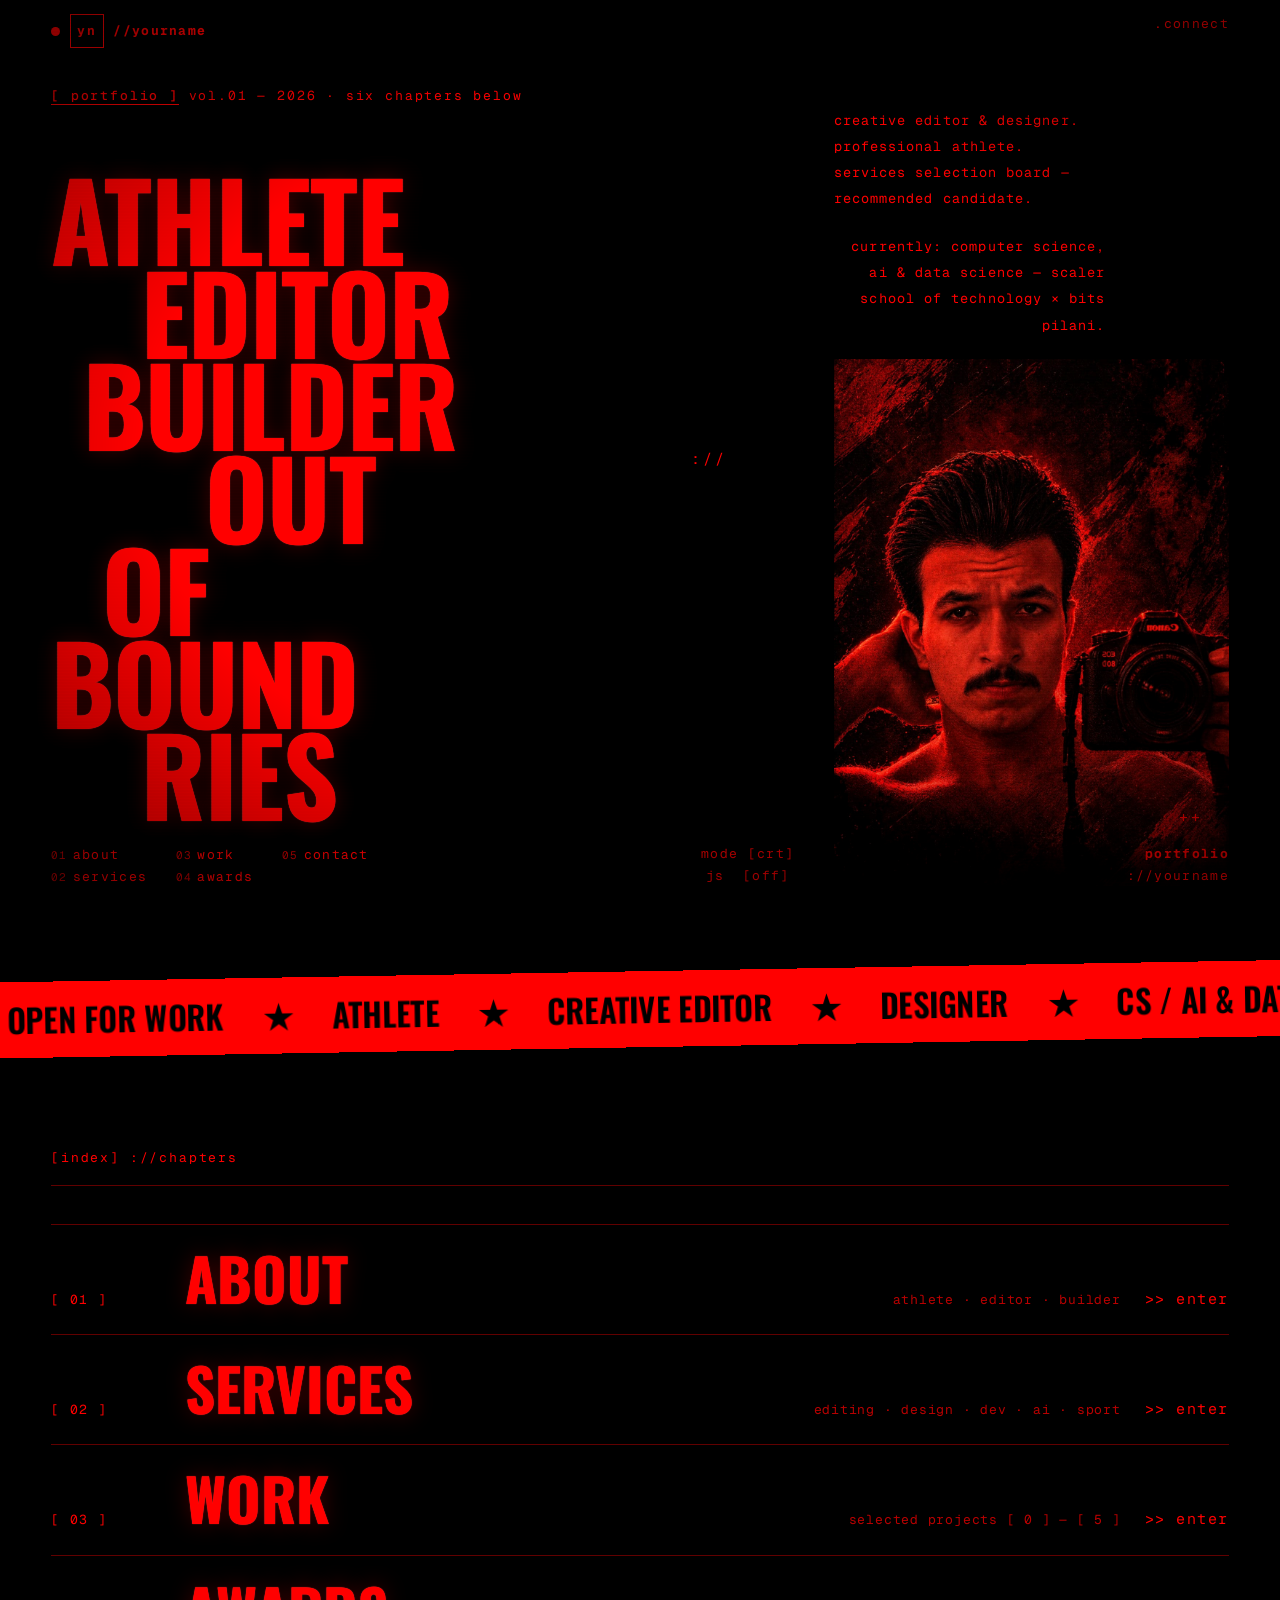
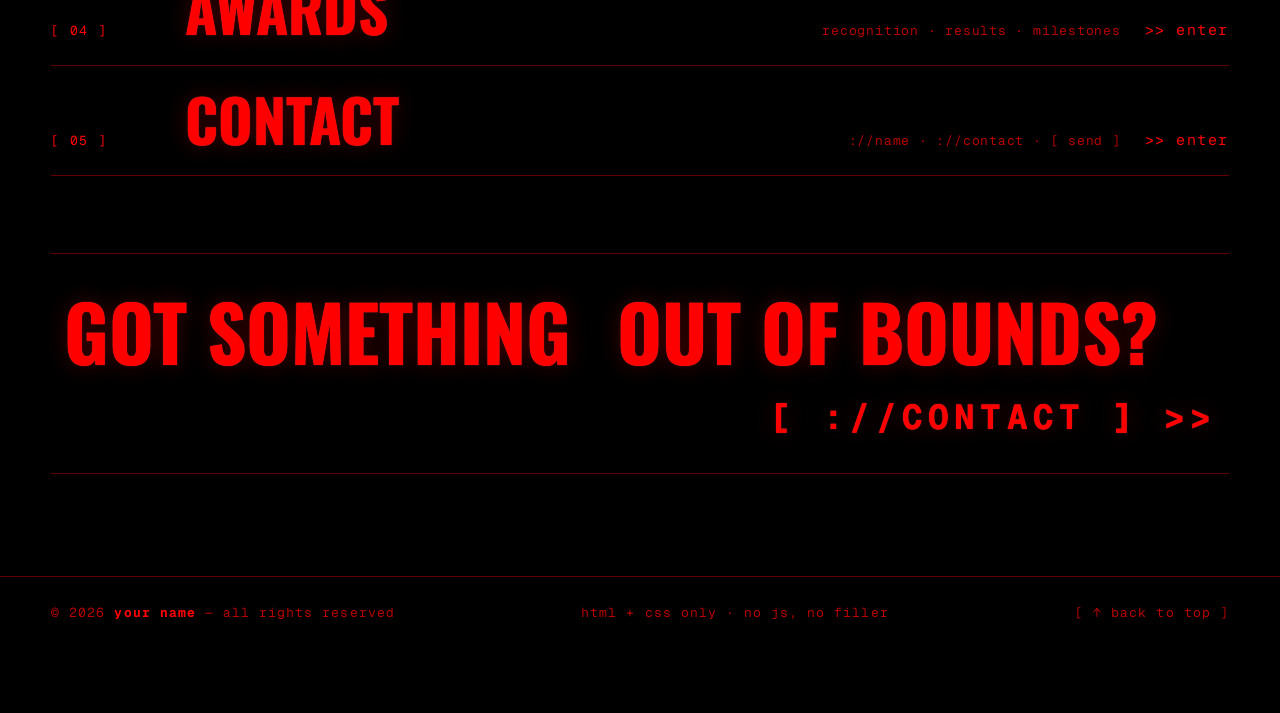
<file: index.html>
<!DOCTYPE html>
<html lang="en">
<head>
  <meta charset="UTF-8" />
  <meta name="viewport" content="width=device-width, initial-scale=1.0" />
  <meta name="description" content="Portfolio — athlete, creative editor & designer, CS / AI & Data Science student." />
  <title>YOUR NAME // portfolio — home</title>

  <link rel="preconnect" href="https://fonts.googleapis.com" />
  <link rel="preconnect" href="https://fonts.gstatic.com" crossorigin />
  <link href="https://fonts.googleapis.com/css2?family=Oswald:wght@500;600;700&display=swap" rel="stylesheet" />
  <link href="https://fonts.googleapis.com/css2?family=Geist+Mono:wght@400;500;700&display=swap" rel="stylesheet" />
  <link rel="stylesheet" href="style.css" />
</head>

<body id="top">
  <!-- red scroll-progress line (animated by CSS scroll timeline) -->
  <div class="scroll-progress" aria-hidden="true"></div>

  <!-- ============================================================
       FIXED HUD — top: dot + logo · pixel face · .connect
       ============================================================ -->
  <div class="hud hud--top">
    <a class="hud-logo" href="index.html" aria-label="home">
      <span class="hud-dot" aria-hidden="true"></span>
      <span class="hud-logo-mark">YN</span><!-- REPLACE: your initials -->
      <span class="hud-logo-text">//yourname</span><!-- REPLACE: your name -->
    </a>

   

    <a class="hud-connect" href="contact.html">.connect</a>
  </div>

  <!-- NAV BAR — bottom-left, every chapter one click away -->
  <div class="hud hud--bottom">
    <nav class="hud-nav" aria-label="chapters">
      <ul>
        <li><a href="about.html"><span class="n">01</span>about</a></li>
        <li><a href="services.html"><span class="n">02</span>services</a></li>
      </ul>
      <ul>
        <li><a href="work.html"><span class="n">03</span>work</a></li>
        <li><a href="awards.html"><span class="n">04</span>awards</a></li>
      </ul>
      <ul>
        <li><a href="contact.html"><span class="n">05</span>contact</a></li>
      </ul>
    </nav>

    <div class="hud-mode" aria-hidden="true">
      mode [crt]<br />js&nbsp;&nbsp;[off]
    </div>

    <div class="hud-right">
      <a href="index.html"><b>portfolio</b><br />://yourname</a>
    </div>
  </div>

  <main>

    <!-- ============================================================
         HERO — giant red stacked words + floating fragments
         ============================================================ -->
    <section class="hero" id="hero">
      <p class="hero-kicker"><b>[ portfolio ]</b> vol.01 — 2026 · six chapters below</p>

      <h1 class="hero-title display-text">
        <span class="hero-line">athlete</span>
        <span class="hero-line hero-line--indent-1">editor</span>
        <span class="hero-line hero-line--indent-2">builder</span>
        <span class="hero-line hero-line--indent-3">out</span>
        <span class="hero-line hero-line--indent-4">of</span>
        <span class="hero-line">bound</span>
        <span class="hero-line hero-line--indent-1">ries</span>
      </h1>

      <span class="hero-float" aria-hidden="true">://</span>
      <span class="hero-float hero-float--plus" aria-hidden="true">++</span>

      <div class="hero-side">
        <p>creative editor &amp; designer. professional athlete. services selection board — recommended candidate.</p>
        <p>currently: computer science, ai &amp; data science — scaler school of technology × bits pilani.</p>
         <img src="WhatsApp Image 2026-09-26 at 00.42.52.jpeg" alt="portrait"> 
        
      </div>
    </section>

    <!-- ============================================================
         TICKER — infinite red band (group ×2 = seamless loop)
         ============================================================ -->
    <div class="ticker" aria-hidden="true">
      <div class="ticker-track">
        <div class="ticker-group">
          <span>open for work</span><span>★</span>
          <span>athlete</span><span>★</span>
          <span>creative editor</span><span>★</span>
          <span>designer</span><span>★</span>
          <span>cs / ai &amp; data science</span><span>★</span>
          <span>out of bounds</span><span>★</span>
        </div>
        <div class="ticker-group">
          <span>open for work</span><span>★</span>
          <span>athlete</span><span>★</span>
          <span>creative editor</span><span>★</span>
          <span>designer</span><span>★</span>
          <span>cs / ai &amp; data science</span><span>★</span>
          <span>out of bounds</span><span>★</span>
        </div>
      </div>
    </div>

    <!-- ============================================================
         CHAPTERS — table of contents for the whole portfolio
         ============================================================ -->
    <section class="section" id="chapters">
      <p class="section-label"><span class="label-bracket">[</span><span class="label-index">index</span><span class="label-bracket">]</span> ://chapters</p>

      <div class="chapter-list">
        <a class="chapter-row" href="about.html">
          <span class="chapter-num">[ 01 ]</span>
          <span class="chapter-name display-text">about</span>
          <span class="chapter-desc">athlete · editor · builder</span>
          <span class="chapter-arrow">&gt;&gt; enter</span>
        </a>
        <a class="chapter-row" href="services.html">
          <span class="chapter-num">[ 02 ]</span>
          <span class="chapter-name display-text">services</span>
          <span class="chapter-desc">editing · design · dev · ai · sport</span>
          <span class="chapter-arrow">&gt;&gt; enter</span>
        </a>
        <a class="chapter-row" href="work.html">
          <span class="chapter-num">[ 03 ]</span>
          <span class="chapter-name display-text">work</span>
          <span class="chapter-desc">selected projects [ 0 ] — [ 5 ]</span>
          <span class="chapter-arrow">&gt;&gt; enter</span>
        </a>
        <a class="chapter-row" href="awards.html">
          <span class="chapter-num">[ 04 ]</span>
          <span class="chapter-name display-text">awards</span>
          <span class="chapter-desc">recognition · results · milestones</span>
          <span class="chapter-arrow">&gt;&gt; enter</span>
        </a>
        <a class="chapter-row" href="contact.html">
          <span class="chapter-num">[ 05 ]</span>
          <span class="chapter-name display-text">contact</span>
          <span class="chapter-desc">://name · ://contact · [ send ]</span>
          <span class="chapter-arrow">&gt;&gt; enter</span>
        </a>
      </div>

      <a class="chapter-cta display-text" href="contact.html">
        <span>got something</span>
        <span>out of bounds?</span>
        <span class="cta-arrow">[ ://contact ] &gt;&gt;</span>
      </a>
    </section>

  </main>

  <footer class="site-footer">
    <span>© 2026 <b>your name</b> — all rights reserved</span>
    <span>html + css only · no js, no filler</span>
    <a href="#top">[ ↑ back to top ]</a>
  </footer>

</body>
</html>
</file>
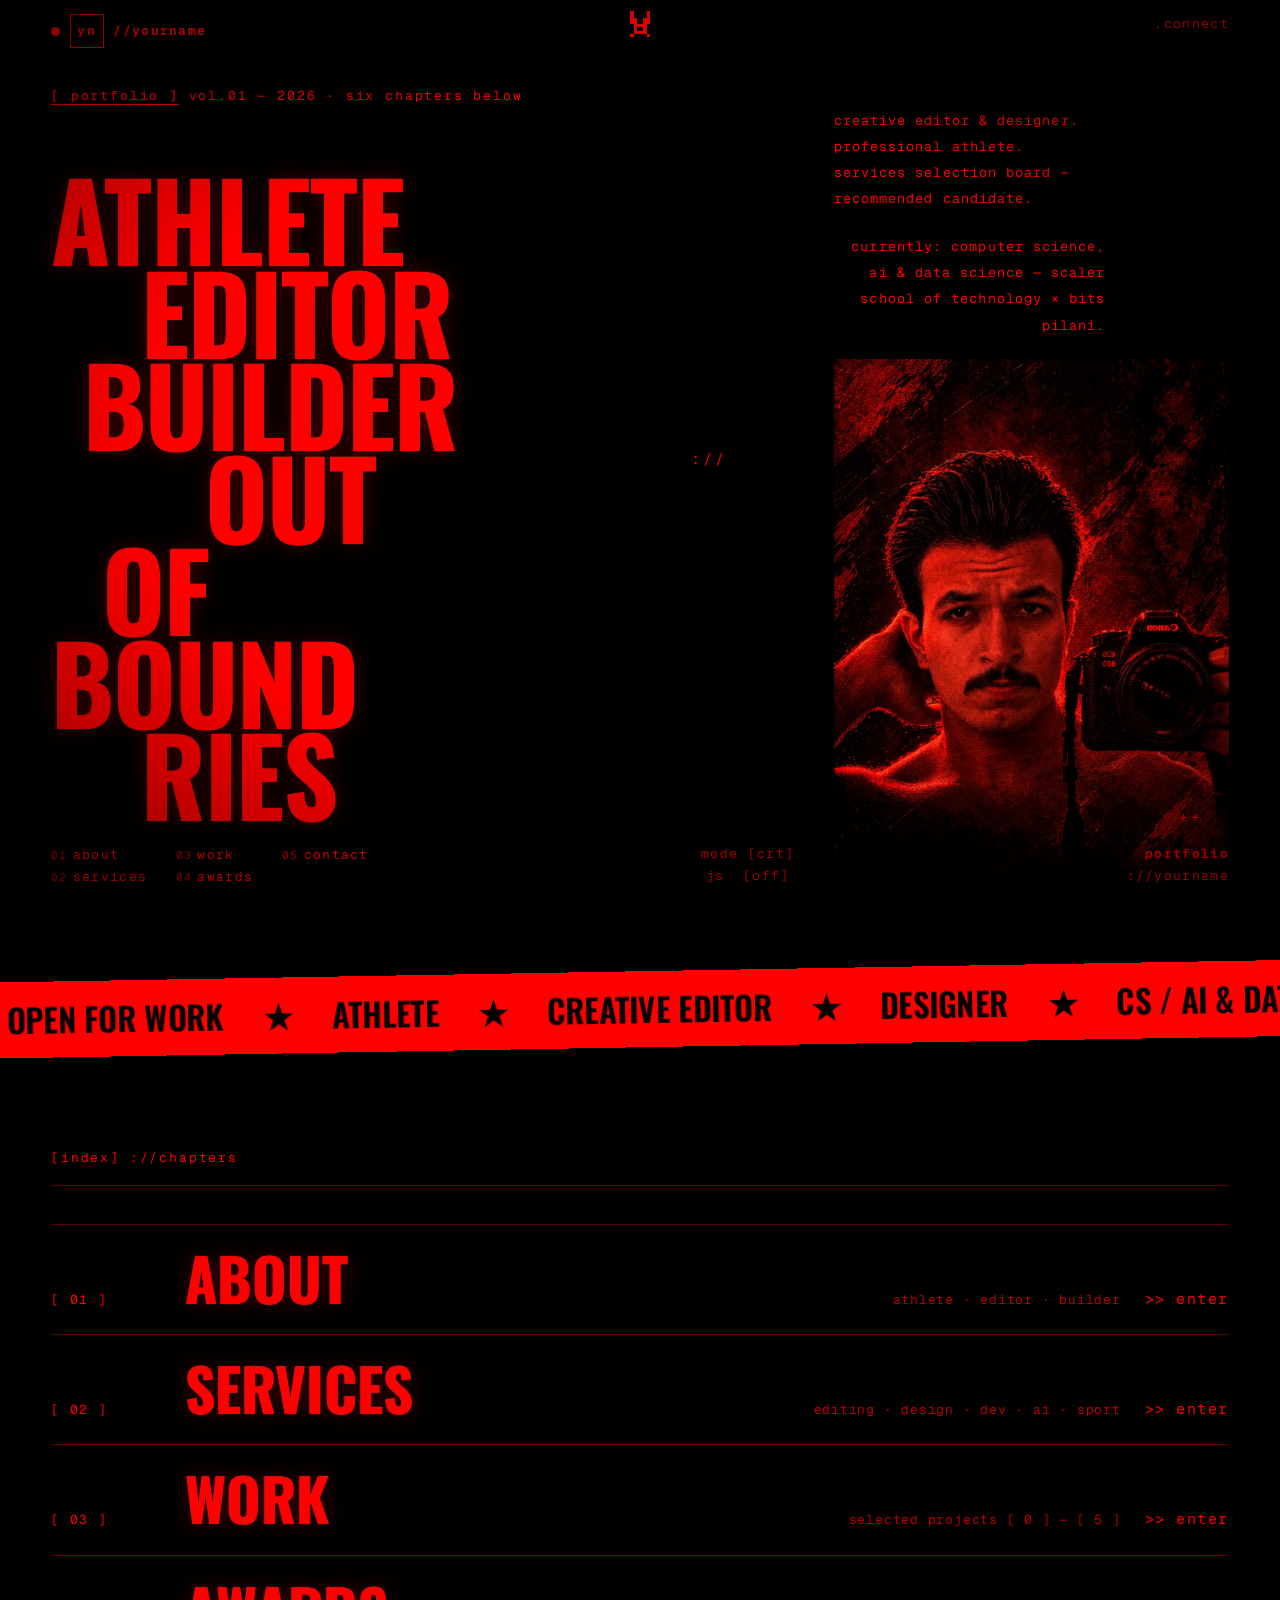
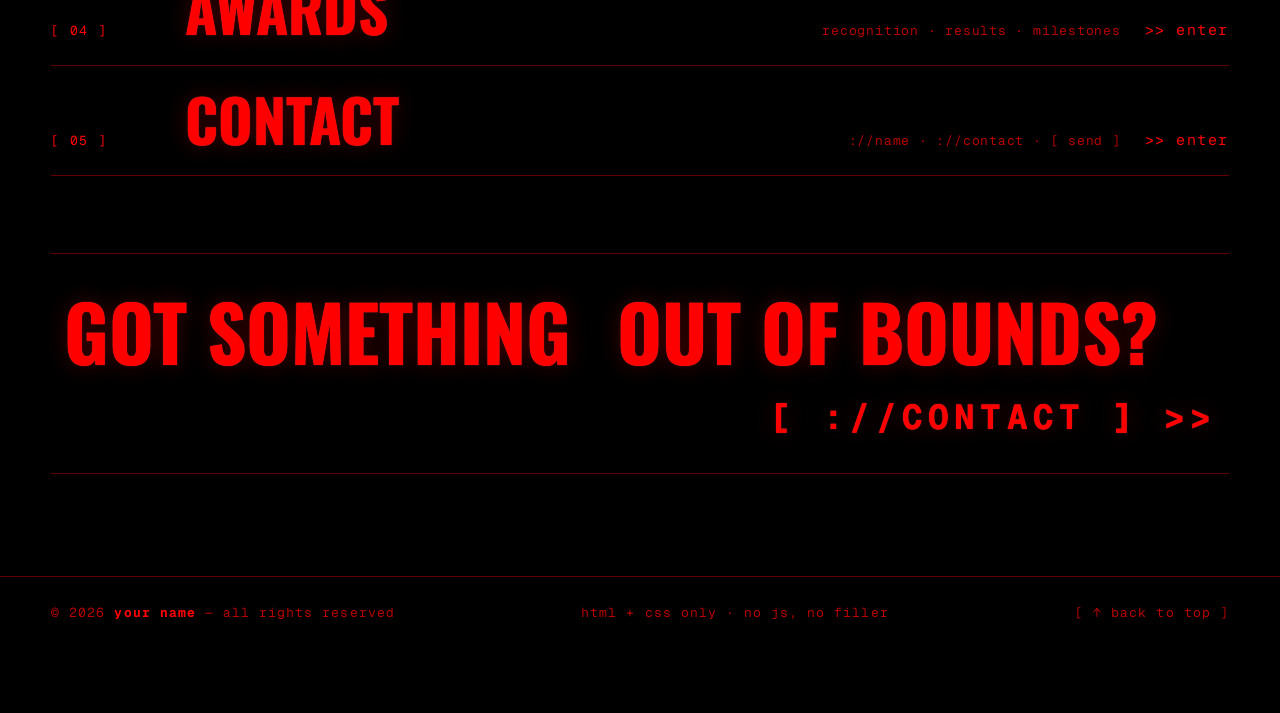
<file: portfolio/index.html>
<!DOCTYPE html>
<html lang="en">
<head>
  <meta charset="UTF-8" />
  <meta name="viewport" content="width=device-width, initial-scale=1.0" />
  <meta name="description" content="Portfolio — athlete, creative editor & designer, CS / AI & Data Science student." />
  <title>YOUR NAME // portfolio — home</title>

  <link rel="preconnect" href="https://fonts.googleapis.com" />
  <link rel="preconnect" href="https://fonts.gstatic.com" crossorigin />
  <link href="https://fonts.googleapis.com/css2?family=Oswald:wght@500;600;700&display=swap" rel="stylesheet" />
  <link href="https://fonts.googleapis.com/css2?family=Geist+Mono:wght@400;500;700&display=swap" rel="stylesheet" />
  <link rel="stylesheet" href="style.css" />
</head>

<body id="top">
  <!-- red scroll-progress line (animated by CSS scroll timeline) -->
  <div class="scroll-progress" aria-hidden="true"></div>

  <!-- ============================================================
       FIXED HUD — top: dot + logo · pixel face · .connect
       ============================================================ -->
  <div class="hud hud--top">
    <a class="hud-logo" href="index.html" aria-label="home">
      <span class="hud-dot" aria-hidden="true"></span>
      <span class="hud-logo-mark">YN</span><!-- REPLACE: your initials -->
      <span class="hud-logo-text">//yourname</span><!-- REPLACE: your name -->
    </a>

    <span class="hud-face" aria-hidden="true">
      <svg width="26" height="26" viewBox="0 0 8 8" shape-rendering="crispEdges">
        <rect x="1" y="0" width="1" height="1"/><rect x="6" y="0" width="1" height="1"/>
        <rect x="1" y="1" width="1" height="1"/><rect x="6" y="1" width="1" height="1"/>
        <rect class="eye" x="1" y="2" width="2" height="2"/>
        <rect class="eye" x="5" y="2" width="2" height="2"/>
        <rect x="2" y="4" width="4" height="1"/>
        <rect x="2" y="5" width="1" height="1"/><rect x="5" y="5" width="1" height="1"/>
        <rect x="2" y="6" width="4" height="1"/>
        <rect x="1" y="7" width="1" height="1"/><rect x="6" y="7" width="1" height="1"/>
      </svg>
    </span>

    <a class="hud-connect" href="contact.html">.connect</a>
  </div>

  <!-- NAV BAR — bottom-left, every chapter one click away -->
  <div class="hud hud--bottom">
    <nav class="hud-nav" aria-label="chapters">
      <ul>
        <li><a href="about.html"><span class="n">01</span>about</a></li>
        <li><a href="services.html"><span class="n">02</span>services</a></li>
      </ul>
      <ul>
        <li><a href="work.html"><span class="n">03</span>work</a></li>
        <li><a href="awards.html"><span class="n">04</span>awards</a></li>
      </ul>
      <ul>
        <li><a href="contact.html"><span class="n">05</span>contact</a></li>
      </ul>
    </nav>

    <div class="hud-mode" aria-hidden="true">
      mode [crt]<br />js&nbsp;&nbsp;[off]
    </div>

    <div class="hud-right">
      <a href="index.html"><b>portfolio</b><br />://yourname</a>
    </div>
  </div>

  <main>

    <!-- ============================================================
         HERO — giant red stacked words + floating fragments
         ============================================================ -->
    <section class="hero" id="hero">
      <p class="hero-kicker"><b>[ portfolio ]</b> vol.01 — 2026 · six chapters below</p>

      <h1 class="hero-title display-text">
        <span class="hero-line">athlete</span>
        <span class="hero-line hero-line--indent-1">editor</span>
        <span class="hero-line hero-line--indent-2">builder</span>
        <span class="hero-line hero-line--indent-3">out</span>
        <span class="hero-line hero-line--indent-4">of</span>
        <span class="hero-line">bound</span>
        <span class="hero-line hero-line--indent-1">ries</span>
      </h1>

      <span class="hero-float" aria-hidden="true">://</span>
      <span class="hero-float hero-float--plus" aria-hidden="true">++</span>

      <div class="hero-side">
        <p>creative editor &amp; designer. professional athlete. services selection board — recommended candidate.</p>
        <p>currently: computer science, ai &amp; data science — scaler school of technology × bits pilani.</p>
         <img src="WhatsApp Image 2026-09-26 at 00.42.52.jpeg" alt="portrait"> 
        
      </div>
    </section>

    <!-- ============================================================
         TICKER — infinite red band (group ×2 = seamless loop)
         ============================================================ -->
    <div class="ticker" aria-hidden="true">
      <div class="ticker-track">
        <div class="ticker-group">
          <span>open for work</span><span>★</span>
          <span>athlete</span><span>★</span>
          <span>creative editor</span><span>★</span>
          <span>designer</span><span>★</span>
          <span>cs / ai &amp; data science</span><span>★</span>
          <span>out of bounds</span><span>★</span>
        </div>
        <div class="ticker-group">
          <span>open for work</span><span>★</span>
          <span>athlete</span><span>★</span>
          <span>creative editor</span><span>★</span>
          <span>designer</span><span>★</span>
          <span>cs / ai &amp; data science</span><span>★</span>
          <span>out of bounds</span><span>★</span>
        </div>
      </div>
    </div>

    <!-- ============================================================
         CHAPTERS — table of contents for the whole portfolio
         ============================================================ -->
    <section class="section" id="chapters">
      <p class="section-label"><span class="label-bracket">[</span><span class="label-index">index</span><span class="label-bracket">]</span> ://chapters</p>

      <div class="chapter-list">
        <a class="chapter-row" href="about.html">
          <span class="chapter-num">[ 01 ]</span>
          <span class="chapter-name display-text">about</span>
          <span class="chapter-desc">athlete · editor · builder</span>
          <span class="chapter-arrow">&gt;&gt; enter</span>
        </a>
        <a class="chapter-row" href="services.html">
          <span class="chapter-num">[ 02 ]</span>
          <span class="chapter-name display-text">services</span>
          <span class="chapter-desc">editing · design · dev · ai · sport</span>
          <span class="chapter-arrow">&gt;&gt; enter</span>
        </a>
        <a class="chapter-row" href="work.html">
          <span class="chapter-num">[ 03 ]</span>
          <span class="chapter-name display-text">work</span>
          <span class="chapter-desc">selected projects [ 0 ] — [ 5 ]</span>
          <span class="chapter-arrow">&gt;&gt; enter</span>
        </a>
        <a class="chapter-row" href="awards.html">
          <span class="chapter-num">[ 04 ]</span>
          <span class="chapter-name display-text">awards</span>
          <span class="chapter-desc">recognition · results · milestones</span>
          <span class="chapter-arrow">&gt;&gt; enter</span>
        </a>
        <a class="chapter-row" href="contact.html">
          <span class="chapter-num">[ 05 ]</span>
          <span class="chapter-name display-text">contact</span>
          <span class="chapter-desc">://name · ://contact · [ send ]</span>
          <span class="chapter-arrow">&gt;&gt; enter</span>
        </a>
      </div>

      <a class="chapter-cta display-text" href="contact.html">
        <span>got something</span>
        <span>out of bounds?</span>
        <span class="cta-arrow">[ ://contact ] &gt;&gt;</span>
      </a>
    </section>

  </main>

  <footer class="site-footer">
    <span>© 2026 <b>your name</b> — all rights reserved</span>
    <span>html + css only · no js, no filler</span>
    <a href="#top">[ ↑ back to top ]</a>
  </footer>

</body>
</html>
</file>
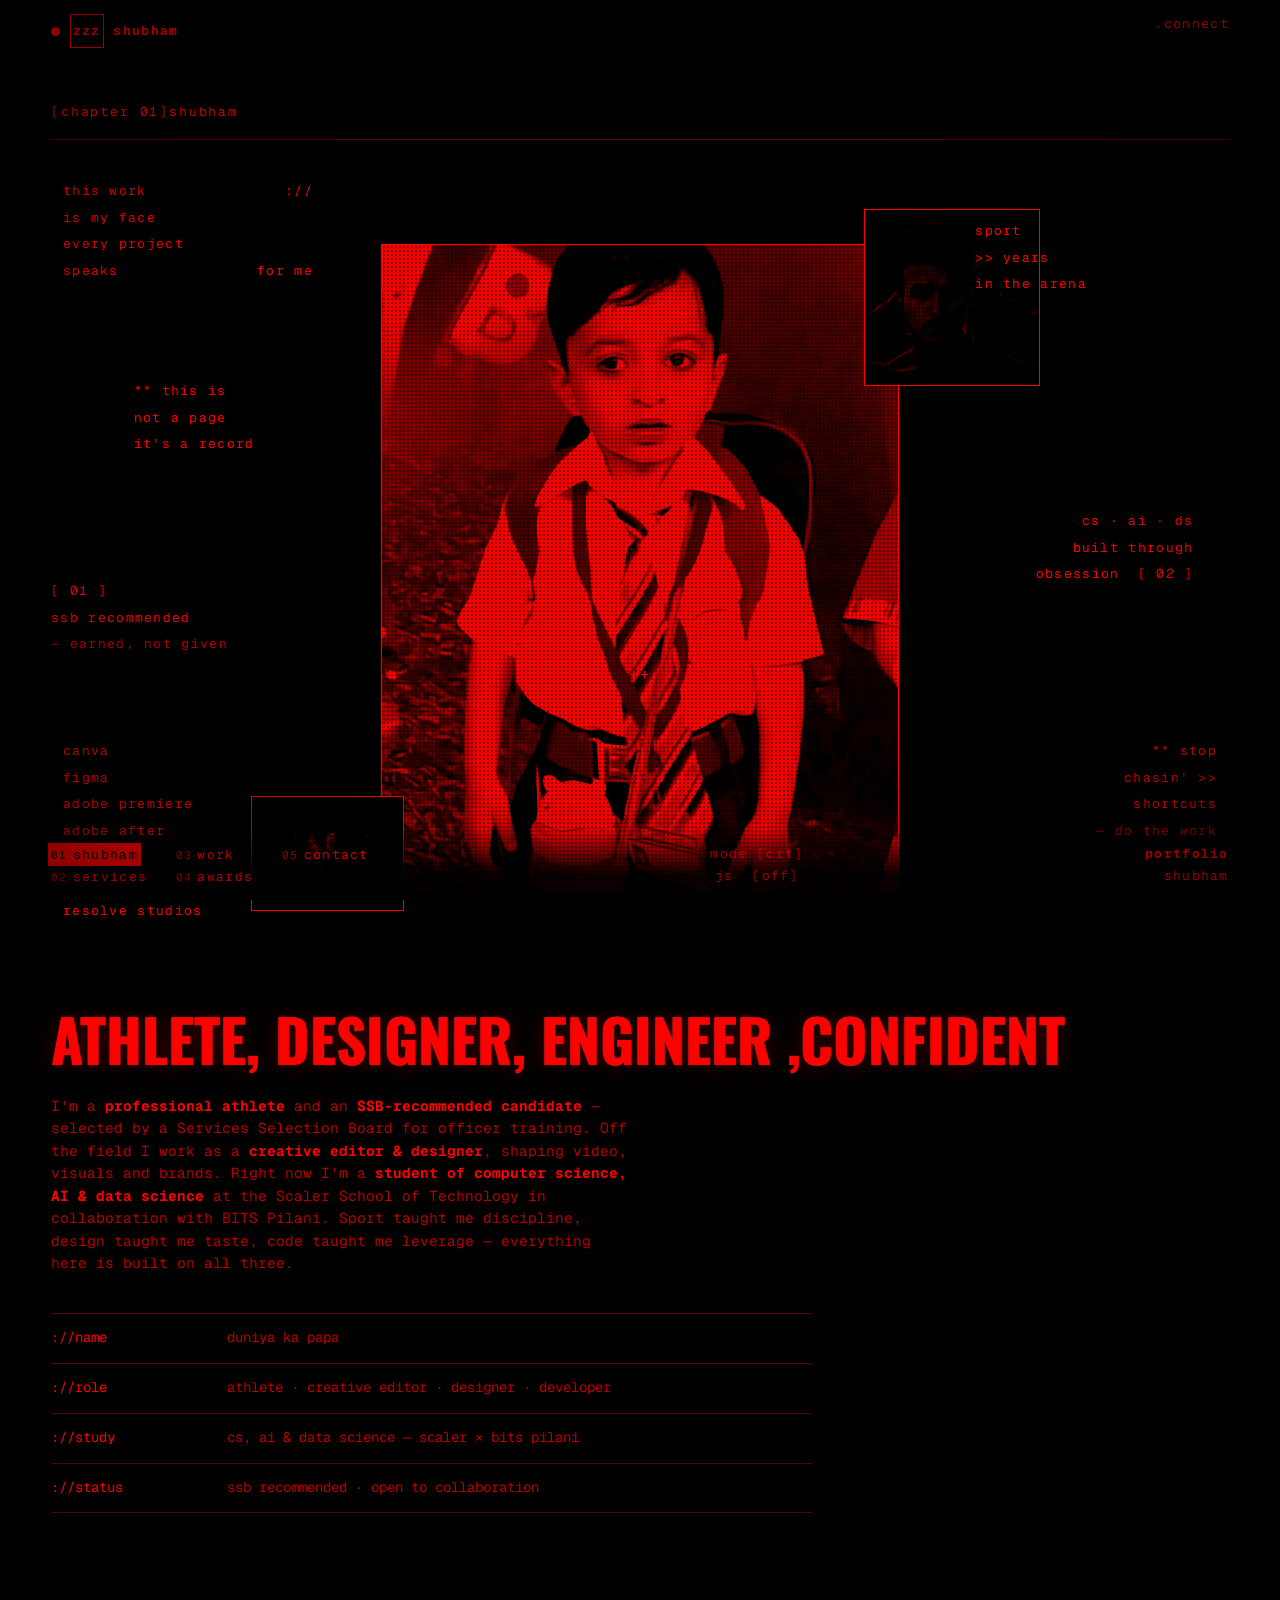
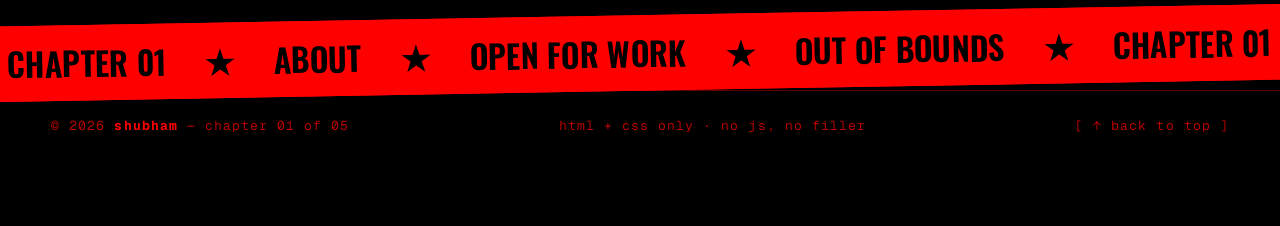
<file: about.html>
<!DOCTYPE html>
<html lang="en">
<head>
  <meta charset="UTF-8" />
  <meta name="viewport" content="width=device-width, initial-scale=1.0" />
  <meta name="description" content="Chapter 01 — about: athlete, creative editor & designer, CS / AI & Data Science student." />
  <title>chapter 01 ://about — SHUBHAM</title>

  <link rel="preconnect" href="https://fonts.googleapis.com" />
  <link rel="preconnect" href="https://fonts.gstatic.com" crossorigin />
  <link href="https://fonts.googleapis.com/css2?family=Oswald:wght@500;600;700&display=swap" rel="stylesheet" />
  <link href="https://fonts.googleapis.com/css2?family=Geist+Mono:wght@400;500;700&display=swap" rel="stylesheet" />
  <link rel="stylesheet" href="style.css" />
</head>

<body id="top">
  <div class="scroll-progress" aria-hidden="true"></div>

  <!-- HUD top: dot + logo · pixel face · .connect -->
  <div class="hud hud--top">
    <a class="hud-logo" href="index.html" aria-label="home">
      <span class="hud-dot" aria-hidden="true"></span>
      <span class="hud-logo-mark">zzz</span>
      <span class="hud-logo-text">SHubham</span>
    </a>
    <!-- rect = vector graphics -->

    <a class="hud-connect" href="contact.html">.connect</a>
  </div>

  <!-- NAV BAR: every chapter, active one highlighted -->
  <div class="hud hud--bottom">
    <nav class="hud-nav" aria-label="chapters">
      <ul>
        <li><a class="active" href="about.html"><span class="n">01</span>shubham</a></li>
        <li><a href="services.html"><span class="n">02</span>services</a></li>
      </ul>
      <ul>
        <li><a href="work.html"><span class="n">03</span>work</a></li>
        <li><a href="awards.html"><span class="n">04</span>awards</a></li>
      </ul>
      <ul>
        <li><a href="contact.html"><span class="n">05</span>contact</a></li>
      </ul>
    </nav>
    <div class="hud-mode" aria-hidden="true">
      mode [crt]<br />js&nbsp;&nbsp;[off]
    </div>
    <div class="hud-right">
      <a href="index.html"><b>portfolio</b><br />SHUBHAM</a>
    </div>
  </div>

  <main>

    <!-- CHAPTER 01 — scattered micro-copy around the portrait -->
    <section class="section" id="about">
      <p class="section-label"><span class="label-bracket">[</span><span class="label-index">chapter 01</span><span class="label-bracket">]</span>SHUBHAM</p>

      <div class="scatter">
        <div class="scatter__block sb-a scatter-block">
          <div class="spread"><span>this work</span><span>://</span></div>
          <div class="spread"><span>is my face</span></div>
          <div class="spread"><span>every project</span></div>
          <div class="spread"><span>speaks</span><span>for me</span></div>
        </div>

        <div class="scatter__block sb-b scatter-block">
          <div class="spread"><span>** this is</span></div>
          <div class="spread"><span>not a page</span></div>
          <div class="spread"><span>it's a record</span></div>
        </div>

        <div class="scatter__block sb-c scatter-block">
          <div class="spread"><span>sport</span></div>
          <div class="spread"><span>&gt;&gt; years</span></div>
          <div class="spread"><span>in the arena</span></div>
        </div>

        <div class="scatter__block sb-d scatter-block">
          <div class="spread"><span>[ 01 ]</span></div>
          <div class="spread"><span>ssb recommended</span></div>
          <div class="spread"><span class="dim">— earned, not given</span></div>
        </div>

        <div class="scatter__block sb-e scatter-block">
          <div class="spread"><span>cs · ai · ds</span></div>
          <div class="spread"><span>built through</span></div>
          <div class="spread"><span>obsession</span><span>[ 02 ]</span></div>
        </div>

        <div class="scatter__block sb-f scatter-block">
          <div  class ="spread"><span>CANVA</span></div>
          <div class="spread"><span>FIGMA</span></div>
          <div class="spread"><span>ADOBE PREMIERE</span></div>
          <div class="spread"><span>ADOBE AFTER EFFECTS</span></div>
          <div class="spread"><span>DA VINCHI RESOLVE STUDIOS</span></div>
        </div>

        <div class="scatter__block sb-g scatter-block">
          <div class="spread"><span>** stop</span></div>
          <div class="spread"><span>chasin' &gt;&gt;</span></div>
          <div class="spread"><span>shortcuts</span></div>
          <div class="spread"><span class="dim">— do the work</span></div>
        </div>

        <!-- center portrait + satellites (REPLACE with <img> inside frames) -->
        <div class="frame scatter__portrait">
          <span class=""><img src="WhatsApp Image 2026-09-28 at 18.39.58.jpeg" ></span>
          <span class="frame-move" aria-hidden="true">++</span>
        </div>
        <div class="frame scatter__sat scatter__sat--1">
          <span class=""><img src="WhatsApp Image 2026-09-26 at 00.42.52.jpeg"></span>
        </div>
        <div class="frame scatter__sat scatter__sat--2">
          <span class=""><img src="WhatsApp Image 2026-09-26 at 00.42.53 (3).jpeg"></span>
        </div>
        <span class="scatter__plus" aria-hidden="true">++</span>
      </div>

      <h2 class="about-title display-text"> athlete,  designer,  engineer   ,CONFident</h2>

      <!-- REPLACE: rewrite this paragraph in your own voice -->
      <p class="about-text">
        I'm a <b>professional athlete</b> and an <b>SSB-recommended candidate</b> — selected by a
        Services Selection Board for officer training. Off the field I work as a
        <b>creative editor &amp; designer</b>, shaping video, visuals and brands. Right now I'm a
        <b>student of computer science, AI &amp; data science</b> at the Scaler School of Technology
        in collaboration with BITS Pilani. Sport taught me discipline, design taught me taste,
        code taught me leverage — everything here is built on all three.
      </p>

      <dl class="about-facts">
        <div class="about-fact"><dt>://name</dt><dd>DUNIYA KA PAPA</dd></div>
        <div class="about-fact"><dt>://role</dt><dd>athlete · creative editor · designer · developer</dd></div>
        <div class="about-fact"><dt>://study</dt><dd>cs, ai &amp; data science — scaler × bits pilani</dd></div>
        <div class="about-fact"><dt>://status</dt><dd>ssb recommended · open to collaboration</dd></div>
      </dl>
    </section>

    <div class="ticker" aria-hidden="true">
      <div class="ticker-track">
        <div class="ticker-group">
          <span>chapter 01</span><span>★</span>
          <span>about</span><span>★</span>
          <span>open for work</span><span>★</span>
          <span>out of bounds</span><span>★</span>
        </div>
        <div class="ticker-group">
          <span>chapter 01</span><span>★</span>
          <span>about</span><span>★</span>
          <span>open for work</span><span>★</span>
          <span>out of bounds</span><span>★</span>
        </div>
      </div>
    </div>

  </main>

  <footer class="site-footer">
    <span>© 2026 <b>SHUBHAM</b> — chapter 01 of 05</span>
    <span>html + css only · no js, no filler</span>
    <a href="#top">[ ↑ back to top ]</a>
  </footer>

</body>
</html>
</file>
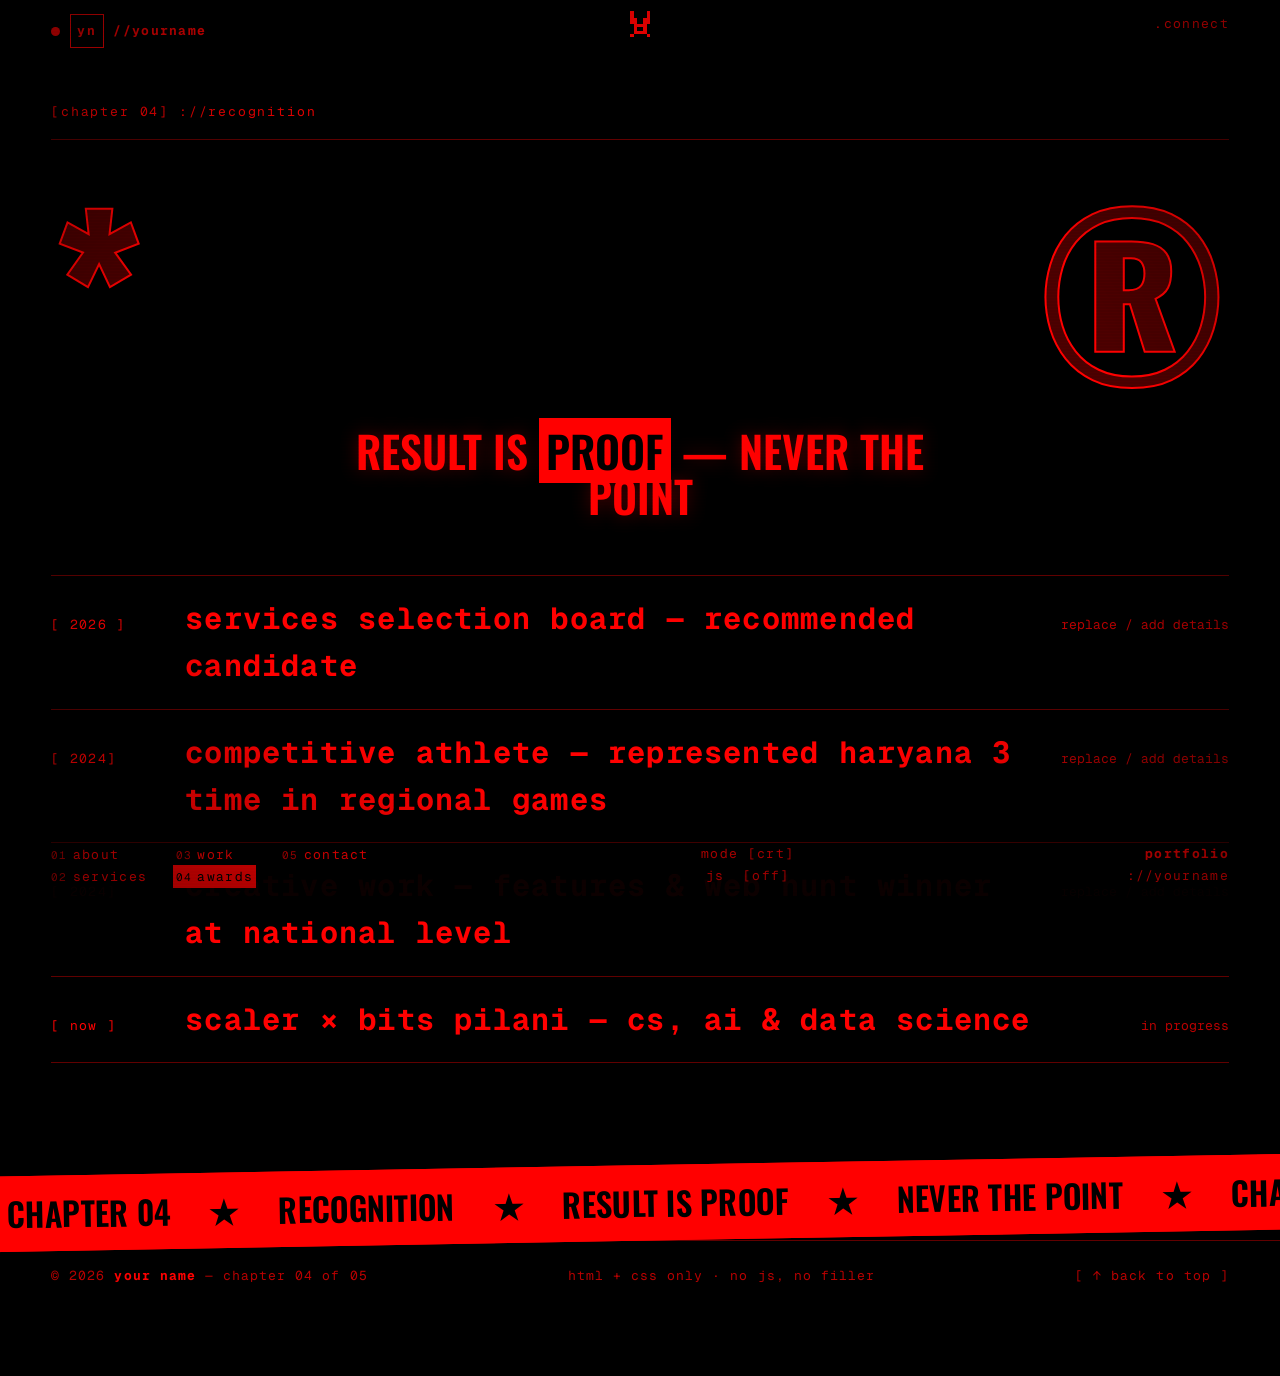
<file: awards.html>
<!DOCTYPE html>
<html lang="en">
<head>
  <meta charset="UTF-8" />
  <meta name="viewport" content="width=device-width, initial-scale=1.0" />
  <meta name="description" content="Chapter 04 — recognition: awards, results and milestones." />
  <title>chapter 04 ://awards — YOUR NAME</title>

  <link rel="preconnect" href="https://fonts.googleapis.com" />
  <link rel="preconnect" href="https://fonts.gstatic.com" crossorigin />
  <link href="https://fonts.googleapis.com/css2?family=Oswald:wght@500;600;700&display=swap" rel="stylesheet" />
  <link href="https://fonts.googleapis.com/css2?family=Geist+Mono:wght@400;500;700&display=swap" rel="stylesheet" />
  <link rel="stylesheet" href="style.css" />
</head>

<body id="top">
  <div class="scroll-progress" aria-hidden="true"></div>

  <div class="hud hud--top">
    <a class="hud-logo" href="index.html" aria-label="home">
      <span class="hud-dot" aria-hidden="true"></span>
      <span class="hud-logo-mark">YN</span>
      <span class="hud-logo-text">//yourname</span>
    </a>
    <span class="hud-face" aria-hidden="true">
      <svg width="26" height="26" viewBox="0 0 8 8" shape-rendering="crispEdges">
        <rect x="1" y="0" width="1" height="1"/><rect x="6" y="0" width="1" height="1"/>
        <rect x="1" y="1" width="1" height="1"/><rect x="6" y="1" width="1" height="1"/>
        <rect class="eye" x="1" y="2" width="2" height="2"/>
        <rect class="eye" x="5" y="2" width="2" height="2"/>
        <rect x="2" y="4" width="4" height="1"/>
        <rect x="2" y="5" width="1" height="1"/><rect x="5" y="5" width="1" height="1"/>
        <rect x="2" y="6" width="4" height="1"/>
        <rect x="1" y="7" width="1" height="1"/><rect x="6" y="7" width="1" height="1"/>
      </svg>
    </span>
    <a class="hud-connect" href="contact.html">.connect</a>
  </div>

  <div class="hud hud--bottom">
    <nav class="hud-nav" aria-label="chapters">
      <ul>
        <li><a href="about.html"><span class="n">01</span>about</a></li>
        <li><a href="services.html"><span class="n">02</span>services</a></li>
      </ul>
      <ul>
        <li><a href="work.html"><span class="n">03</span>work</a></li>
        <li><a class="active" href="awards.html"><span class="n">04</span>awards</a></li>
      </ul>
      <ul>
        <li><a href="contact.html"><span class="n">05</span>contact</a></li>
      </ul>
    </nav>
    <div class="hud-mode" aria-hidden="true">
      mode [crt]<br />js&nbsp;&nbsp;[off]
    </div>
    <div class="hud-right">
      <a href="index.html"><b>portfolio</b><br />://yourname</a>
    </div>
  </div>

  <main>

    <!-- CHAPTER 04 — outline glyphs + recognition rows -->
    <section class="section" id="awards">
      <p class="section-label"><span class="label-bracket">[</span><span class="label-index">chapter 04</span><span class="label-bracket">]</span> ://recognition</p>

      <div class="awards-glyphs" aria-hidden="true">
        <span class="awards-glyph">*</span>
        <span class="awards-glyph">®</span>
      </div>

      <p class="awards-quote">result is <em>proof</em> — never the point</p>

      <ul class="awards-list">
        <li class="award-row">
          <span class="award-year">[ 2026 ]</span>
          <span class="award-title">services selection board — recommended candidate</span>
          <span class="award-note">replace / add details</span>
        </li>
        <li class="award-row">
          <span class="award-year">[ 2024]</span>
          <span class="award-title">competitive athlete — represented haryana 3 time in regional games</span>
          <span class="award-note">replace / add details</span>
        </li>
        <li class="award-row">
          <span class="award-year">[ 2024]</span>
          <span class="award-title">creative work — features &amp; web hunt Winner at national level</span>
          <span class="award-note">replace / add details</span>
        </li>
        <li class="award-row">
          <span class="award-year">[ now ]</span>
          <span class="award-title">scaler × bits pilani — cs, ai &amp; data science</span>
          <span class="award-note">in progress</span>
        </li>
      </ul>
    </section>

    <div class="ticker" aria-hidden="true">
      <div class="ticker-track">
        <div class="ticker-group">
          <span>chapter 04</span><span>★</span>
          <span>recognition</span><span>★</span>
          <span>result is proof</span><span>★</span>
          <span>never the point</span><span>★</span>
        </div>
        <div class="ticker-group">
          <span>chapter 04</span><span>★</span>
          <span>recognition</span><span>★</span>
          <span>result is proof</span><span>★</span>
          <span>never the point</span><span>★</span>
        </div>
      </div>
    </div>

  </main>

  <footer class="site-footer">
    <span>© 2026 <b>your name</b> — chapter 04 of 05</span>
    <span>html + css only · no js, no filler</span>
    <a href="#top">[ ↑ back to top ]</a>
  </footer>

</body>
</html>
</file>
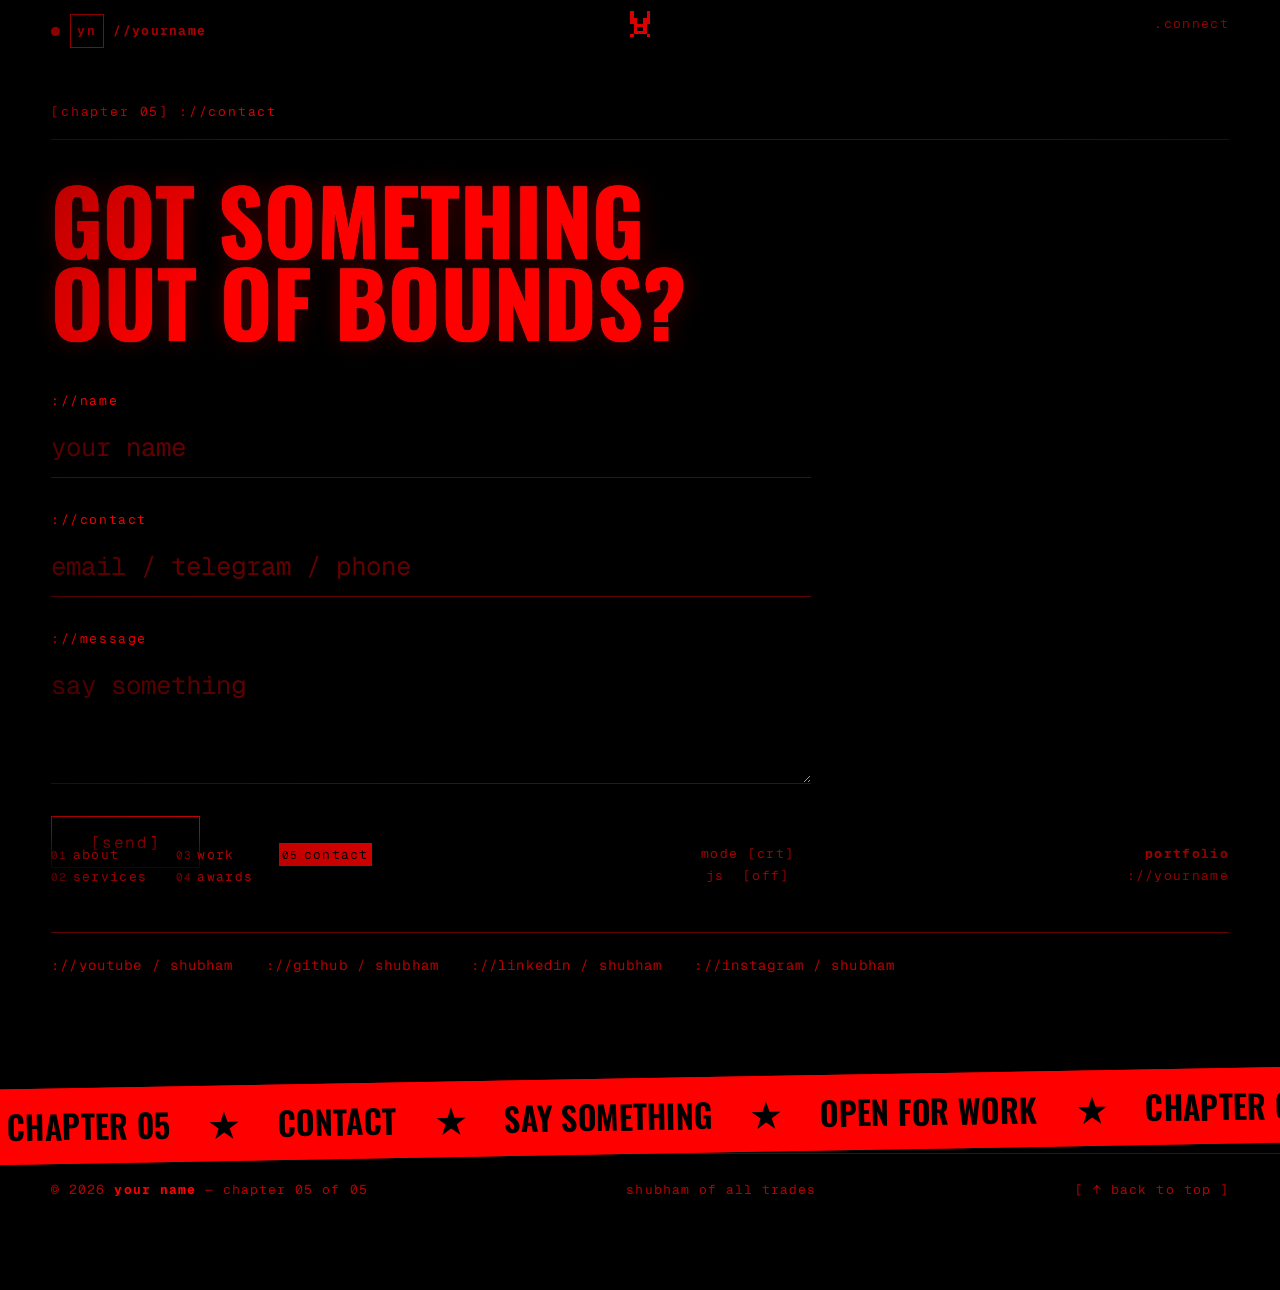
<file: contact.html>
<!DOCTYPE html>
<html lang="en">
<head>
  <meta charset="UTF-8" />
  <meta name="viewport" content="width=device-width, initial-scale=1.0" />
  <meta name="description" content="Chapter 05 — contact: ://name · ://contact · [send]." />
  <title>chapter 05 ://contact — YOUR NAME</title>

  <link rel="preconnect" href="https://fonts.googleapis.com" />
  <link rel="preconnect" href="https://fonts.gstatic.com" crossorigin />
  <link href="https://fonts.googleapis.com/css2?family=Oswald:wght@500;600;700&display=swap" rel="stylesheet" />
  <link href="https://fonts.googleapis.com/css2?family=Geist+Mono:wght@400;500;700&display=swap" rel="stylesheet" />
  <link rel="stylesheet" href="style.css" />
</head>

<body id="top">
  <div class="scroll-progress" aria-hidden="true"></div>

  <div class="hud hud--top">
    <a class="hud-logo" href="index.html" aria-label="home">
      <span class="hud-dot" aria-hidden="true"></span>
      <span class="hud-logo-mark">YN</span>
      <span class="hud-logo-text">//yourname</span>
    </a>
    <span class="hud-face" aria-hidden="true">
      <svg width="26" height="26" viewBox="0 0 8 8" shape-rendering="crispEdges">
        <rect x="1" y="0" width="1" height="1"/><rect x="6" y="0" width="1" height="1"/>
        <rect x="1" y="1" width="1" height="1"/><rect x="6" y="1" width="1" height="1"/>
        <rect class="eye" x="1" y="2" width="2" height="2"/>
        <rect class="eye" x="5" y="2" width="2" height="2"/>
        <rect x="2" y="4" width="4" height="1"/>
        <rect x="2" y="5" width="1" height="1"/><rect x="5" y="5" width="1" height="1"/>
        <rect x="2" y="6" width="4" height="1"/>
        <rect x="1" y="7" width="1" height="1"/><rect x="6" y="7" width="1" height="1"/>
      </svg>
    </span>
    <a class="hud-connect" href="contact.html">.connect</a>
  </div>

  <div class="hud hud--bottom">
    <nav class="hud-nav" aria-label="chapters">
      <ul>
        <li><a href="about.html"><span class="n">01</span>about</a></li>
        <li><a href="services.html"><span class="n">02</span>services</a></li>
      </ul>
      <ul>
        <li><a href="work.html"><span class="n">03</span>work</a></li>
        <li><a href="awards.html"><span class="n">04</span>awards</a></li>
      </ul>
      <ul>
        <li><a class="active" href="contact.html"><span class="n">05</span>contact</a></li>
      </ul>
    </nav>
    <div class="hud-mode" aria-hidden="true">
      mode [crt]<br />js&nbsp;&nbsp;[off]
    </div>
    <div class="hud-right">
      <a href="index.html"><b>portfolio</b><br />://yourname</a>
    </div>
  </div>

  <main>

    <!-- CHAPTER 05 — ://fields + [send] + social links -->
    <section class="section" id="contact">
      <p class="section-label"><span class="label-bracket">[</span><span class="label-index">chapter 05</span><span class="label-bracket">]</span> ://contact</p>

      <h2 class="contact-title display-text">got something out of bounds?</h2>

      <!-- REPLACE: real endpoint (Formspree/Basin/your API) or action="mailto:you@example.com" -->
      <form class="contact-form" action="/awards.htm" method="post">
        <label class="contact-field">
          <span class="contact-field-label">://name</span>
          <input class="contact-input" type="text" name="name" placeholder="your name" required />
        </label>

        <label class="contact-field">
          <span class="contact-field-label">://contact</span>
          <input class="contact-input" type="text" name="contact" placeholder="email / telegram / phone" required />
        </label>

        <label class="contact-field">
          <span class="contact-field-label">://message</span>
          <textarea class="contact-input" name="message" rows="3" placeholder="say something"></textarea>
        </label>

        <button class="contact-send" type="submit">[send]</button>
      </form>

      <div class="contact-links">
        <!-- REPLACE: your real handles -->
        <a href="https://www.youtube.com/@SHUBHAMEDITSZZZ">://youtube  /  SHUBHAM</a>
        <a href="https://github.com/shubhamcodzz-creator" target="_blank" rel="noopener">://github / SHUBHAM</a>
        <a href="https://www.linkedin.com/in/shubham-kumar-7b0865428/" target="_blank" rel="noopener">://linkedin / SHUBHAM</a>
        <a href="https://www.instagram.com/shubham_zzz1/?hl=en" target="_blank" rel="noopener">://instagram / SHUBHAM</a>
      </div>
    </section>

    <div class="ticker" aria-hidden="true">
      <div class="ticker-track">
        <div class="ticker-group">
          <span>chapter 05</span><span>★</span>
          <span>contact</span><span>★</span>
          <span>say something</span><span>★</span>
          <span>open for work</span><span>★</span>
        </div>
        <div class="ticker-group">
          <span>chapter 05</span><span>★</span>
          <span>contact</span><span>★</span>
          <span>say something</span><span>★</span>
          <span>open for work</span><span>★</span>
        </div>
      </div>
    </div>

  </main>

  <footer class="site-footer">
    <span>© 2026 <b>your name</b> — chapter 05 of 05</span>
    <span>shubham of all trades</span>
    <a href="#top">[ ↑ back to top ]</a>
  </footer>

</body>
</html>
</file>
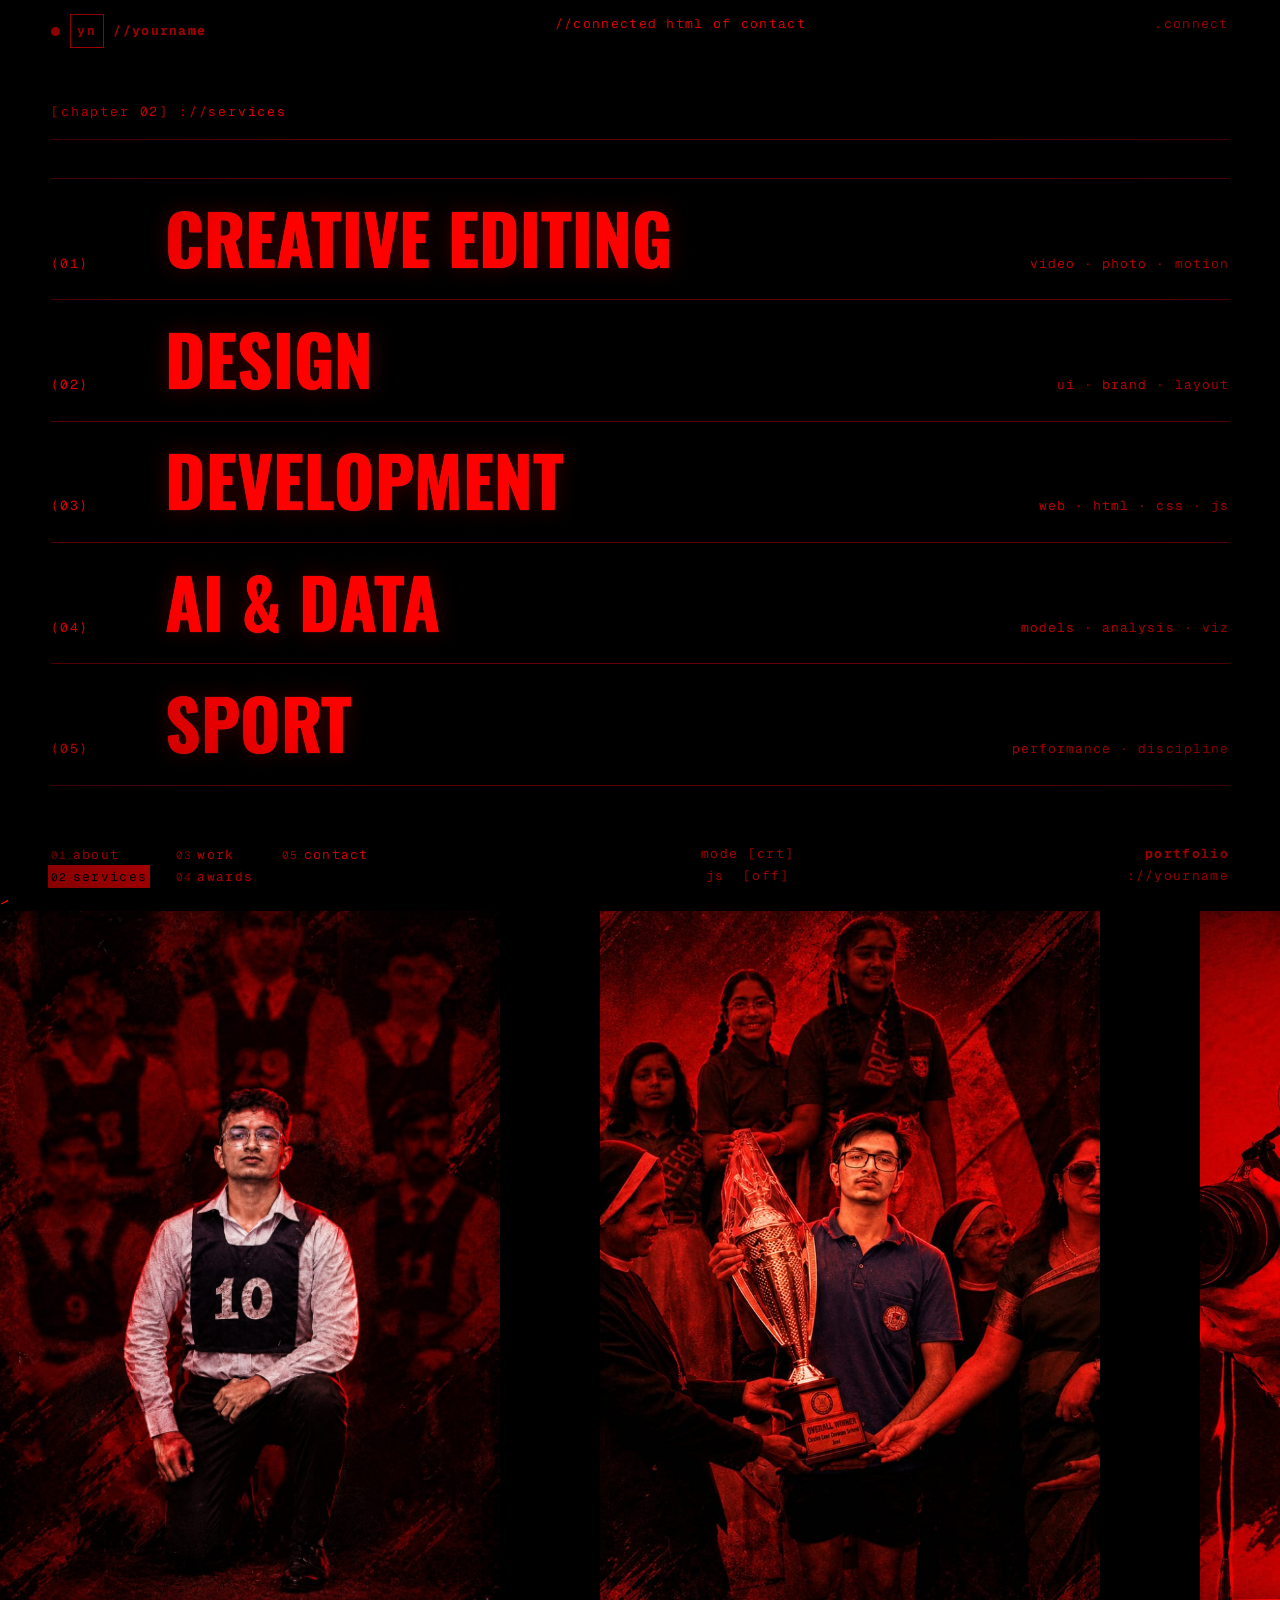
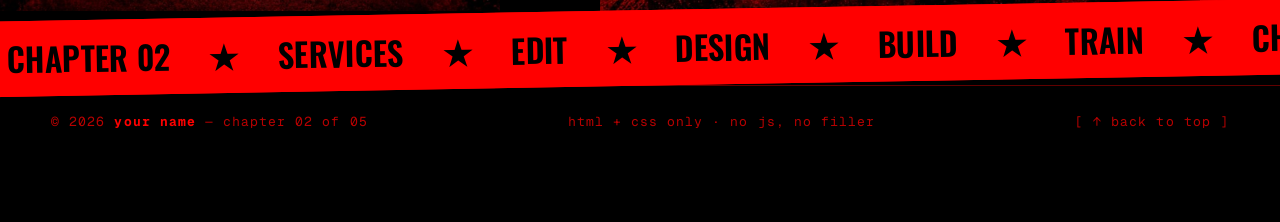
<file: services.html>
<!DOCTYPE html>
<html lang="en">
<head>
  <meta charset="UTF-8" />
  <meta name="viewport" content="width=device-width, initial-scale=1.0" />
  <meta name="description" content="Chapter 02 — services: creative editing, design, development, AI & data, sport." />
  <title>chapter 02 ://services — YOUR NAME</title>

  <link rel="preconnect" href="https://fonts.googleapis.com" />
  <link rel="preconnect" href="https://fonts.gstatic.com" crossorigin />
  <link href="https://fonts.googleapis.com/css2?family=Oswald:wght@500;600;700&display=swap" rel="stylesheet" />
  <link href="https://fonts.googleapis.com/css2?family=Geist+Mono:wght@400;500;700&display=swap" rel="stylesheet" />
  <link rel="stylesheet" href="style.css" />
</head>

<body id="top">
  <div class="scroll-progress" aria-hidden="true"></div>

  <div class="hud hud--top">
    <a class="hud-logo" href="index.html" aria-label="home">
      <span class="hud-dot" aria-hidden="true"></span>
      <span class="hud-logo-mark">YN</span>
      <span class="hud-logo-text">//yourname</span>
    </a>
    
    //connected html of contact 
    <a class="hud-connect" href="contact.html">.connect</a>
  </div>

  <div class="hud hud--bottom">
    <nav class="hud-nav" aria-label="chapters">
      <ul>
        <li><a href="about.html"><span class="n">01</span>about</a></li>
        <li><a class="active" href="services.html"><span class="n">02</span>services</a></li>
      </ul>
      <ul>
        <li><a href="work.html"><span class="n">03</span>work</a></li>
        <li><a href="awards.html"><span class="n">04</span>awards</a></li>
      </ul>
      <ul>
        <li><a href="contact.html"><span class="n">05</span>contact</a></li>
      </ul>
    </nav>
    <div class="hud-mode" aria-hidden="true">
      mode [crt]<br />js&nbsp;&nbsp;[off]
    </div>
    <div class="hud-right">
      <a href="index.html"><b>portfolio</b><br />://yourname</a>
    </div>
  </div>

  <main>

    <!-- CHAPTER 02 — what I do, as huge hover rows -->
    <section class="section" id="services">
      <p class="section-label"><span class="label-bracket">[</span><span class="label-index">chapter 02</span><span class="label-bracket">]</span> ://services</p>

      <ul class="services-list">
        <li class="service-item">
          <span class="service-num">(01)</span>
          <span class="service-name display-text">creative editing</span>
          <span class="service-tag">video · photo · motion</span>
        </li>
        <li class="service-item">
          <span class="service-num">(02)</span>
          <span class="service-name display-text">design</span>
          <span class="service-tag">ui · brand · layout</span>
        </li>
        <li class="service-item">
          <span class="service-num">(03)</span>
          <span class="service-name display-text">development</span>
          <span class="service-tag">web · html · css · js</span>
        </li>
        <li class="service-item">
          <span class="service-num">(04)</span>
          <span class="service-name display-text">ai &amp; data</span>
          <span class="service-tag">models · analysis · viz</span>
        </li>
        <li class="service-item">
          <span class="service-num">(05)</span>
          <span class="service-name display-text">sport</span>
          <span class="service-tag">performance · discipline</span>
        </li>
      </ul>
    </section>
>    <section>
      <div id="centre">
      <img id="sub" src="WhatsApp Image 2026-09-26 at 00.42.53 (2).jpeg" alt="portrait">
      <img id="sub" src="WhatsApp Image 2026-09-26 at 00.42.53 (3).jpeg" alt="portrait"> 
      <img id="sub" src="WhatsApp Image 2026-09-26 at 00.42.53.jpeg" alt="portrait"> 
      
      </div>
      </section>

    </section>

    <div class="ticker" aria-hidden="true">
      <div class="ticker-track">
        <div class="ticker-group">
          <span>chapter 02</span><span>★</span>
          <span>services</span><span>★</span>
          <span>edit</span><span>★</span>
          <span>design</span><span>★</span>
          <span>build</span><span>★</span>
          <span>train</span><span>★</span>
        </div>
        <div class="ticker-group">
          <span>chapter 02</span><span>★</span>
          <span>services</span><span>★</span>
          <span>edit</span><span>★</span>
          <span>design</span><span>★</span>
          <span>build</span><span>★</span>
          <span>train</span><span>★</span>
        </div>
      </div>
    </div>

  </main>

  <footer class="site-footer">
    <span>© 2026 <b>your name</b> — chapter 02 of 05</span>
    <span>html + css only · no js, no filler</span>
    <a href="#top">[ ↑ back to top ]</a>
  </footer>

</body>
</html>
</file>
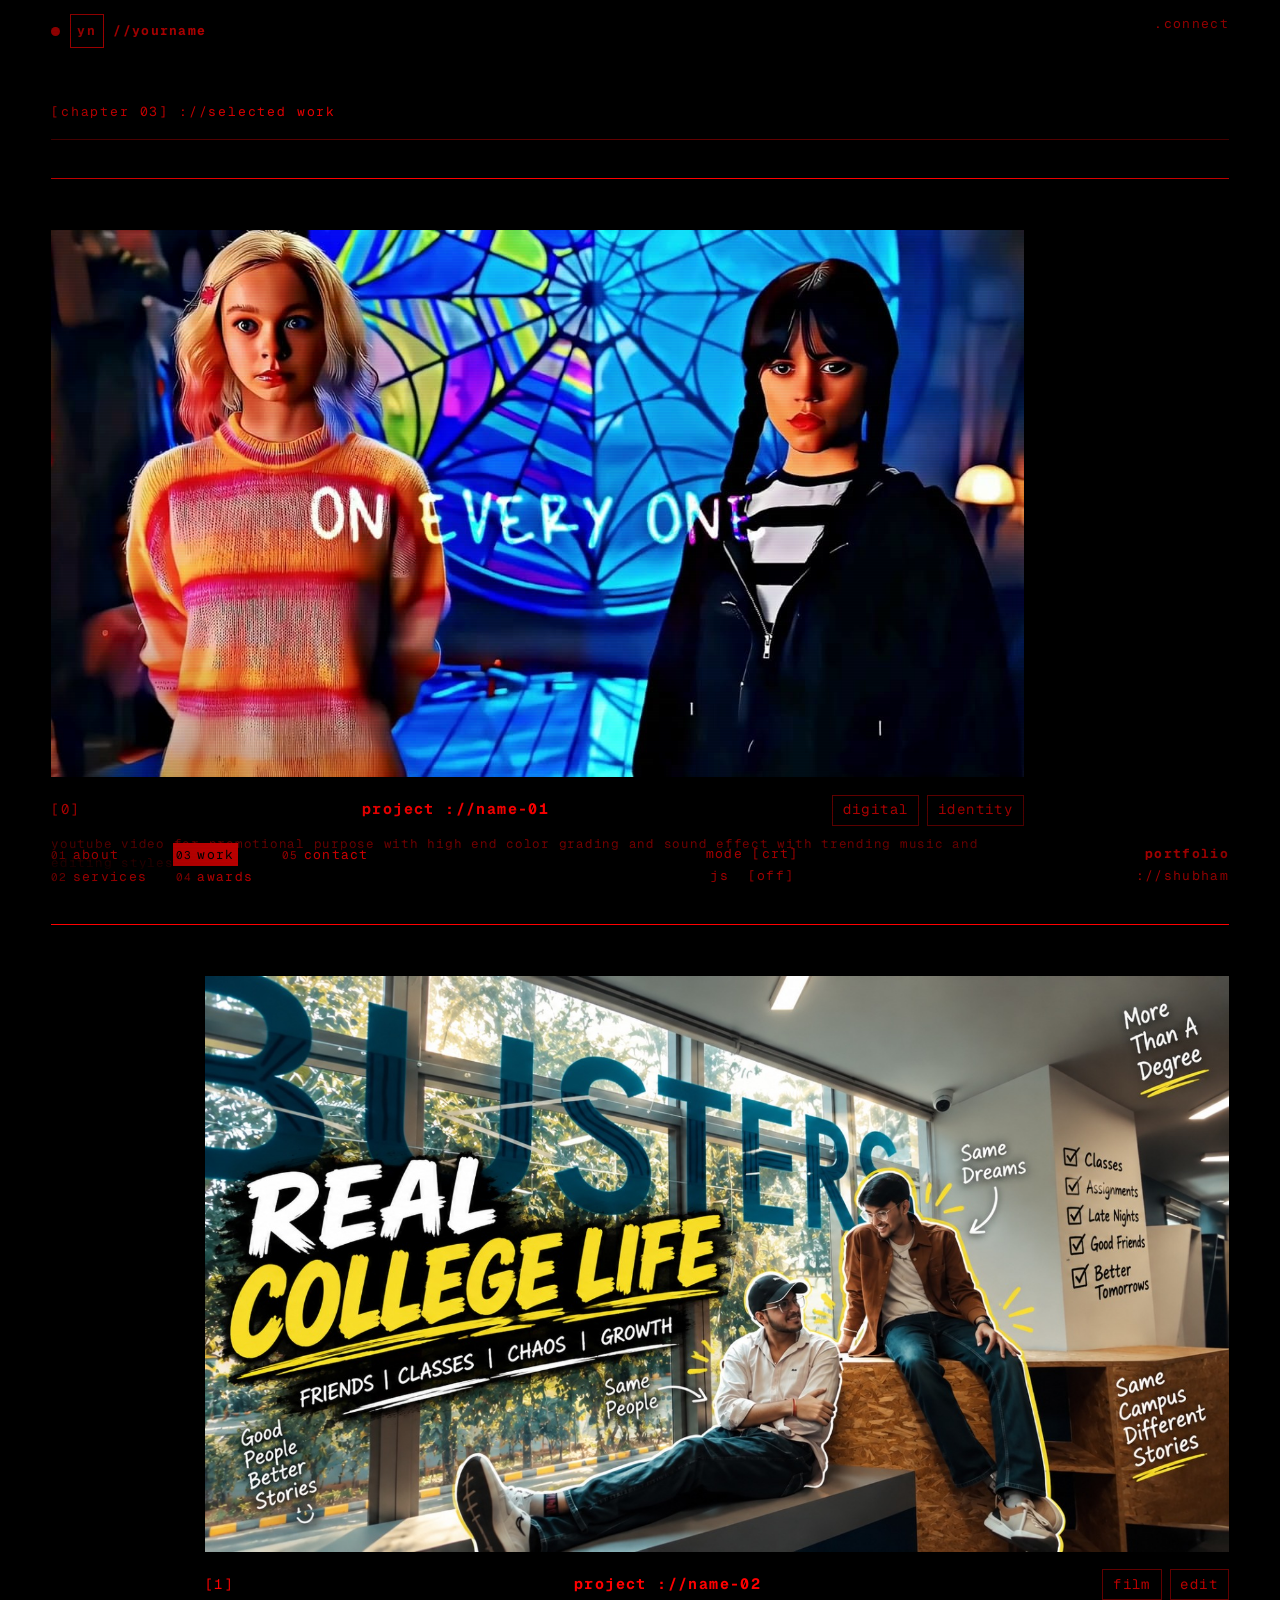
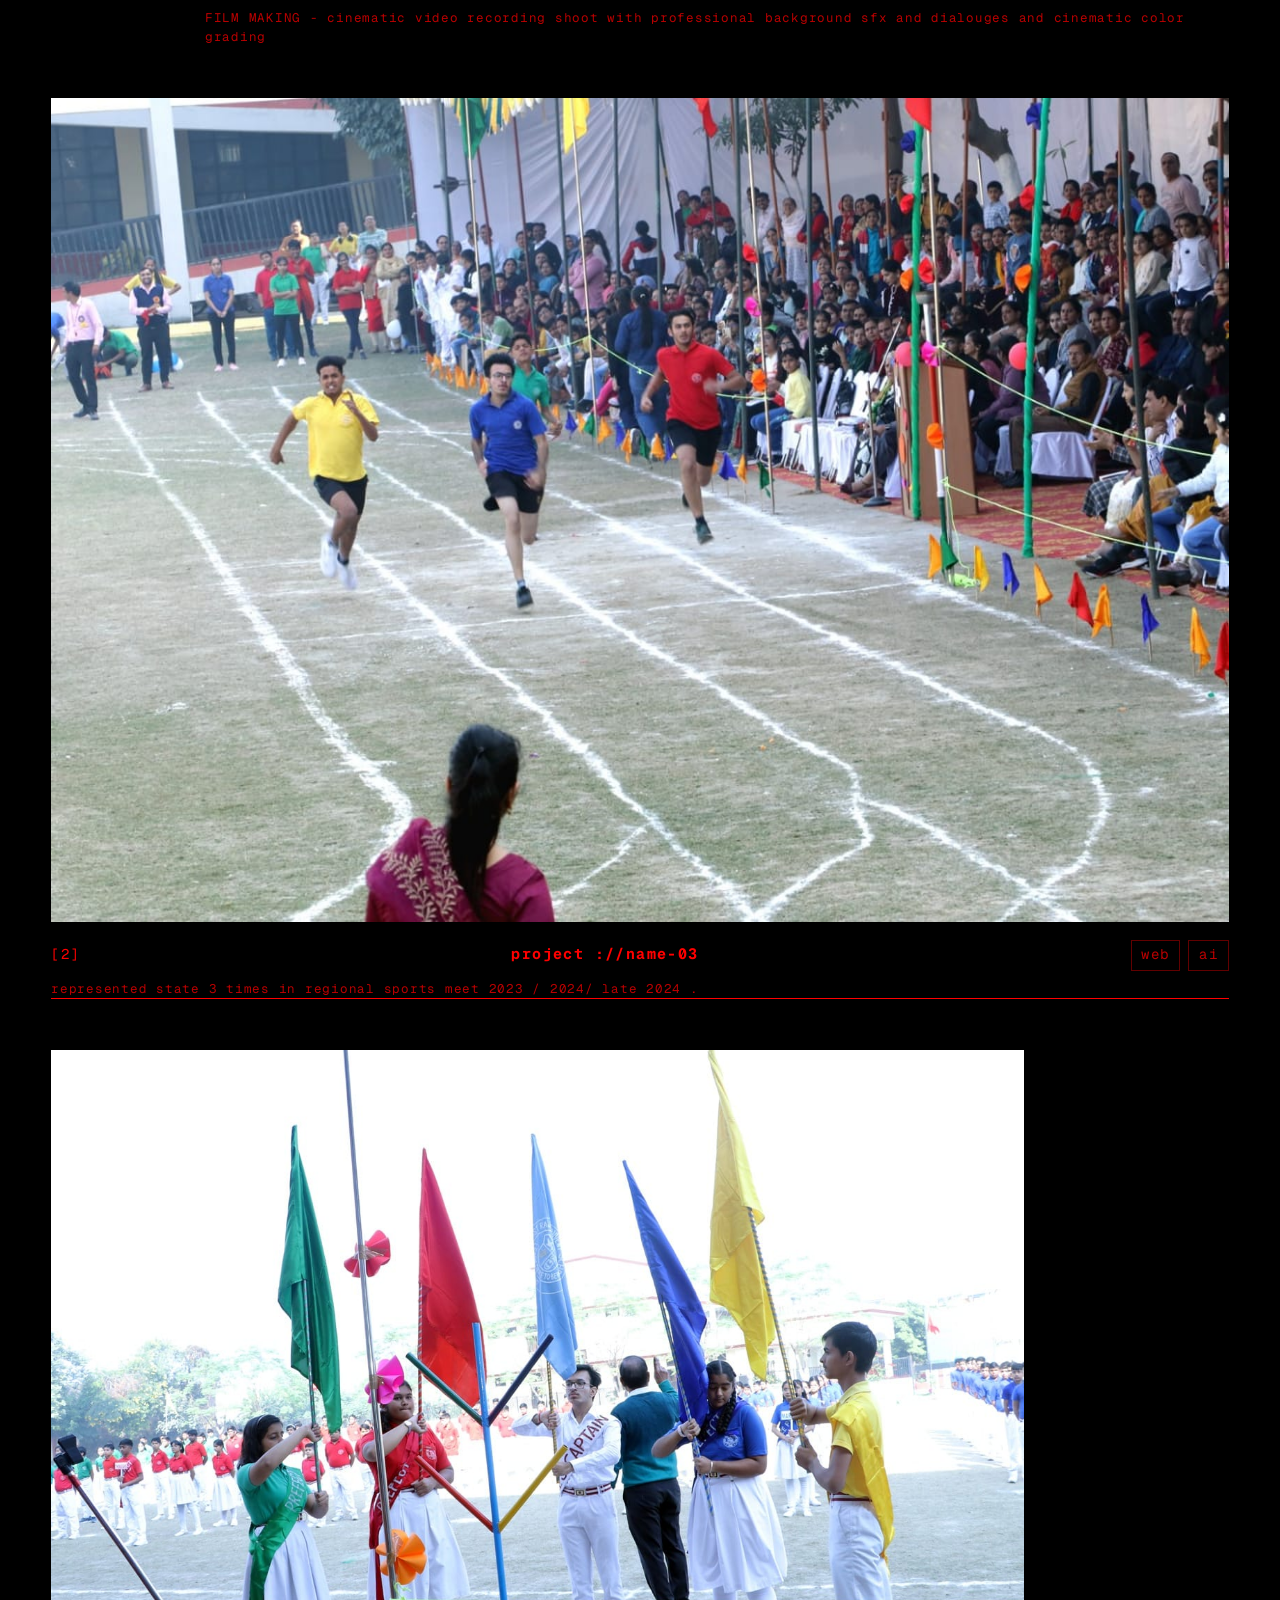
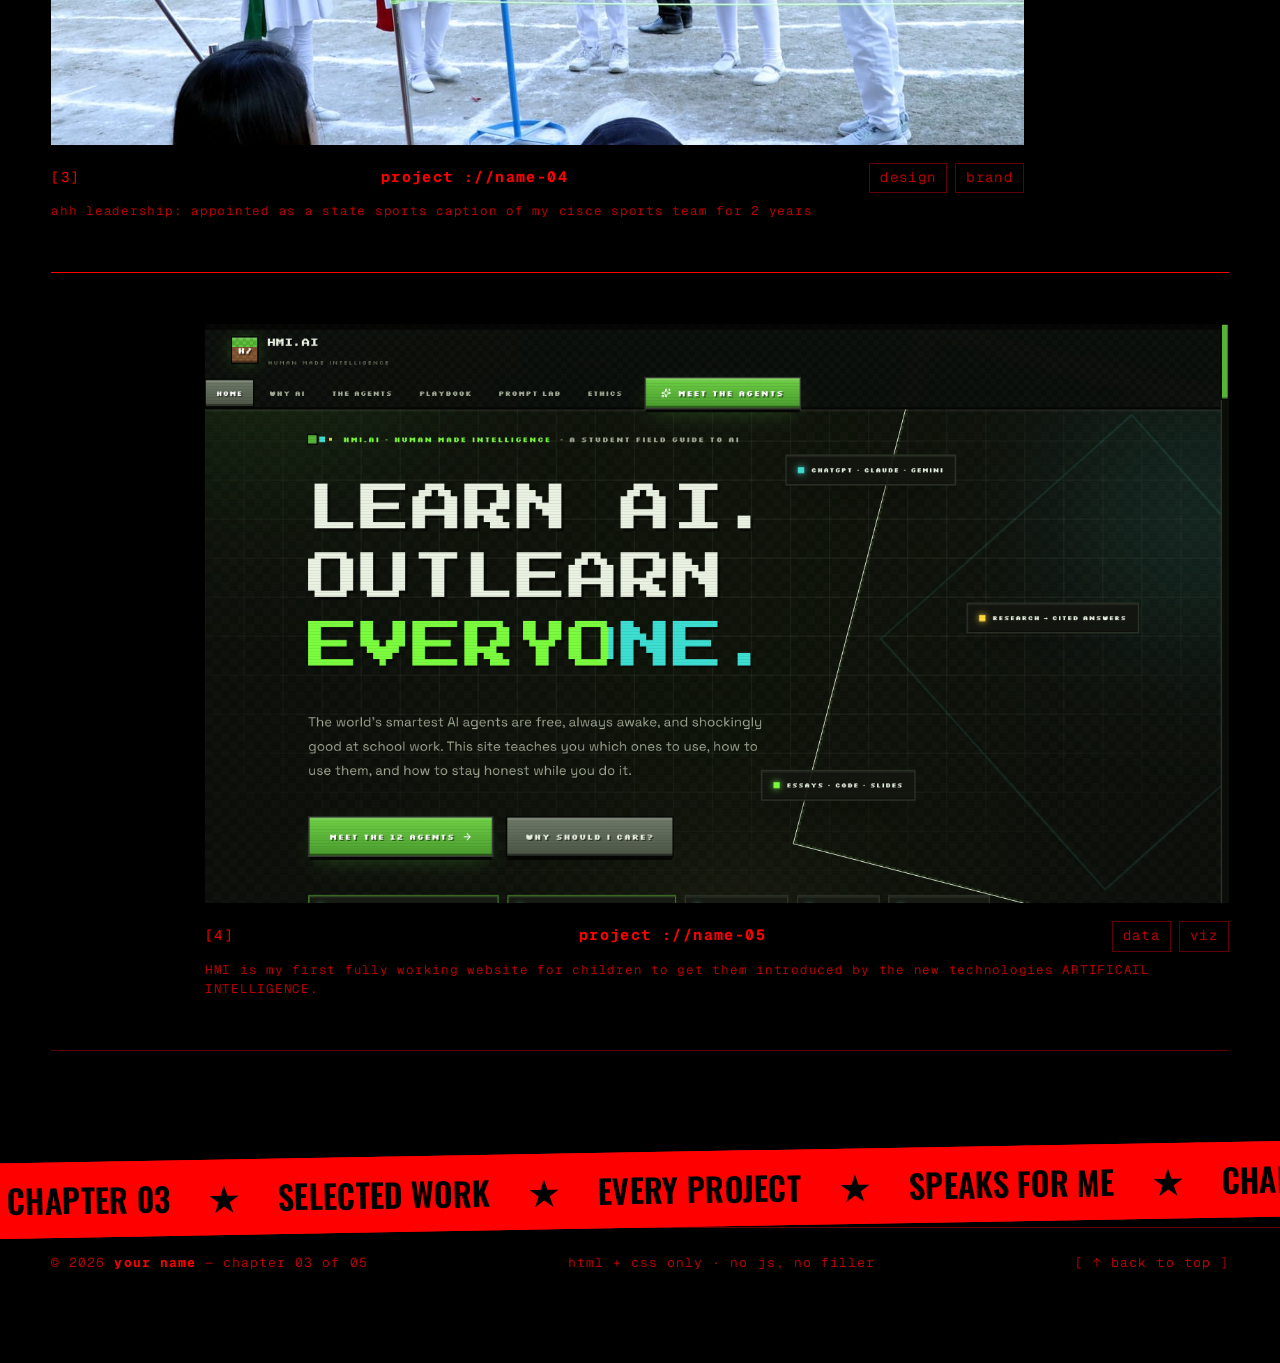
<file: work.html>
<!DOCTYPE html>
<html lang="en">
<head>
  <meta charset="UTF-8" />
  <meta name="viewport" content="width=device-width, initial-scale=1.0" />
  <meta name="description" content="Chapter 03 — selected work: projects [0] to [5]." />
  <title>chapter 03 ://work — shubham</title>

  <link rel="preconnect" href="https://fonts.googleapis.com" />
  <link rel="preconnect" href="https://fonts.gstatic.com" crossorigin />
  <link href="https://fonts.googleapis.com/css2?family=Oswald:wght@500;600;700&display=swap" rel="stylesheet" />
  <link href="https://fonts.googleapis.com/css2?family=Geist+Mono:wght@400;500;700&display=swap" rel="stylesheet" />
  <link rel="stylesheet" href="style.css" />
</head>

<body id="top">
  <div class="scroll-progress" aria-hidden="true"></div>

  <div class="hud hud--top">
    <a class="hud-logo" href="index.html" aria-label="home">
      <span class="hud-dot" aria-hidden="true"></span>
      <span class="hud-logo-mark">YN</span>
      <span class="hud-logo-text">//yourname</span>
    </a>
    <a class="hud-connect" href="contact.html">.connect</a>
  </div>

  <div class="hud hud--bottom">
    <nav class="hud-nav" aria-label="chapters">
      <ul>
        <li><a href="about.html"><span class="n">01</span>about</a></li>
        <li><a href="services.html"><span class="n">02</span>services</a></li>
      </ul>
      <ul>
        <li><a class="active" href="work.html"><span class="n">03</span>work</a></li>
        <li><a href="awards.html"><span class="n">04</span>awards</a></li>
      </ul>
      <ul>
        <li><a href="contact.html"><span class="n">05</span>contact</a></li>
      </ul>
    </nav>
    <div class="hud-mode" aria-hidden="true">
      mode [crt]<br />js&nbsp;&nbsp;[off]
    </div>
    <div class="hud-right">
      <a href="index.html"><b>portfolio</b><br />://SHUBHAM</a>
    </div>
  </div>

  <main>

    <!-- CHAPTER 03 — staggered photo frames + spread captions -->
    <section class="section" id="work">
      <p class="section-label"><span class="label-bracket">[</span><span class="label-index">chapter 03</span><span class="label-bracket">]</span> ://selected work</p>

      <ul class="work-list">

        <li class="project-card">
 
          <div class="">
            <span class="">

          <img src="WhatsApp Image 2026-09-28 at 17.45.23 (1).jpeg" alt="videyt">
            </span>
            <span class="frame-move" aria-hidden="true">++</span>
          </div>
          <div class="project-caption">
            <span class="project-index">[0]</span>
            <h3 class="project-name">project ://name-01</h3>
            <div class="project-tags"><span>digital</span><span>identity</span></div>
          </div>
          <p class="project-desc">youtube video for promotional purpose with high end color grading and sound effect with trending music and editing styles </p>
        </li>

        <li class="project-card">
          <div class="">
            <span class=""><img src="WhatsApp Image 2026-09-28 at 17.45.23 (2).jpeg" alt="yt mm">
            </span>
            <span class="frame-move" aria-hidden="true">++</span>
          </div>
          <div class="project-caption">
            <span class="project-index">[1]</span>
            <h3 class="project-name">project ://name-02</h3>
            <div class="project-tags"><span>film</span><span>edit</span></div>
          </div>
          <p class="project-desc">FILM MAKING - cinematic video recording shoot with professional background sfx and dialouges and cinematic color grading </p>
        </li>

        <li class="project-carz">
          <div class="">
            <span class=""><img src="WhatsApp Image 2026-09-28 at 17.45.23.jpeg" alt="spots">
            </span>
            <span class="frame-move" aria-hidden="true">++</span>
          </div>
          <div class="project-caption">
            <span class="project-index">[2]</span>
            <h3 class="project-name">project ://name-03</h3>
            <div class="project-tags"><span>web</span><span>ai</span></div>
          </div>
          <p class="project-desc">represented state 3 times in regional sports meet 2023 / 2024/ late 2024 .</p>
        </li>

        <li class="project-card">
          <div class="">
            <span class=""><img src="WhatsApp Image 2026-09-28 at 17.46.58.jpeg" alt="sportz">
            </span>
            <span class="frame-move" aria-hidden="true">++</span>
          </div>
          <div class="project-caption">
            <span class="project-index">[3]</span>
            <h3 class="project-name">project ://name-04</h3>
            <div class="project-tags"><span>design</span><span>brand</span></div>
          </div>
          <p class="project-desc">ahh leadership: appointed as a state sports caption of my cisce sports team for 2 years</p>
        </li>

        <li class="project-card">
          <div class="">
            <span class=""><img src="Screenshot 2026-09-28 at 5.44.36 PM.png" alt="ssw"
              ></span>
            <span class="frame-move" aria-hidden="true">++</span>
          </div>
          <div class="project-caption">
            <span class="project-index">[4]</span>
            <h3 class="project-name">project ://name-05</h3>
            <div class="project-tags"><span>data</span><span>viz</span></div>
          </div>
          <p class="project-desc"> HMI is my first fully working website for children to get them introduced by the new technologies ARTIFICAIL INTELLIGENCE.</p>
        </li>

        

      </ul>
    </section>

    <div class="ticker" aria-hidden="true">
      <div class="ticker-track">
        <div class="ticker-group">
          <span>chapter 03</span><span>★</span>
          <span>selected work</span><span>★</span>
          <span>every project</span><span>★</span>
          <span>speaks for me</span><span>★</span>
        </div>
        <div class="ticker-group">
          <span>chapter 03</span><span>★</span>
          <span>selected work</span><span>★</span>
          <span>every project</span><span>★</span>
          <span>speaks for me</span><span>★</span>
        </div>
      </div>
    </div>

  </main>

  <footer class="site-footer">
    <span>© 2026 <b>your name</b> — chapter 03 of 05</span>
    <span>html + css only · no js, no filler</span>
    <a href="#top">[ ↑ back to top ]</a>
  </footer>

</body>
</html>
</file>
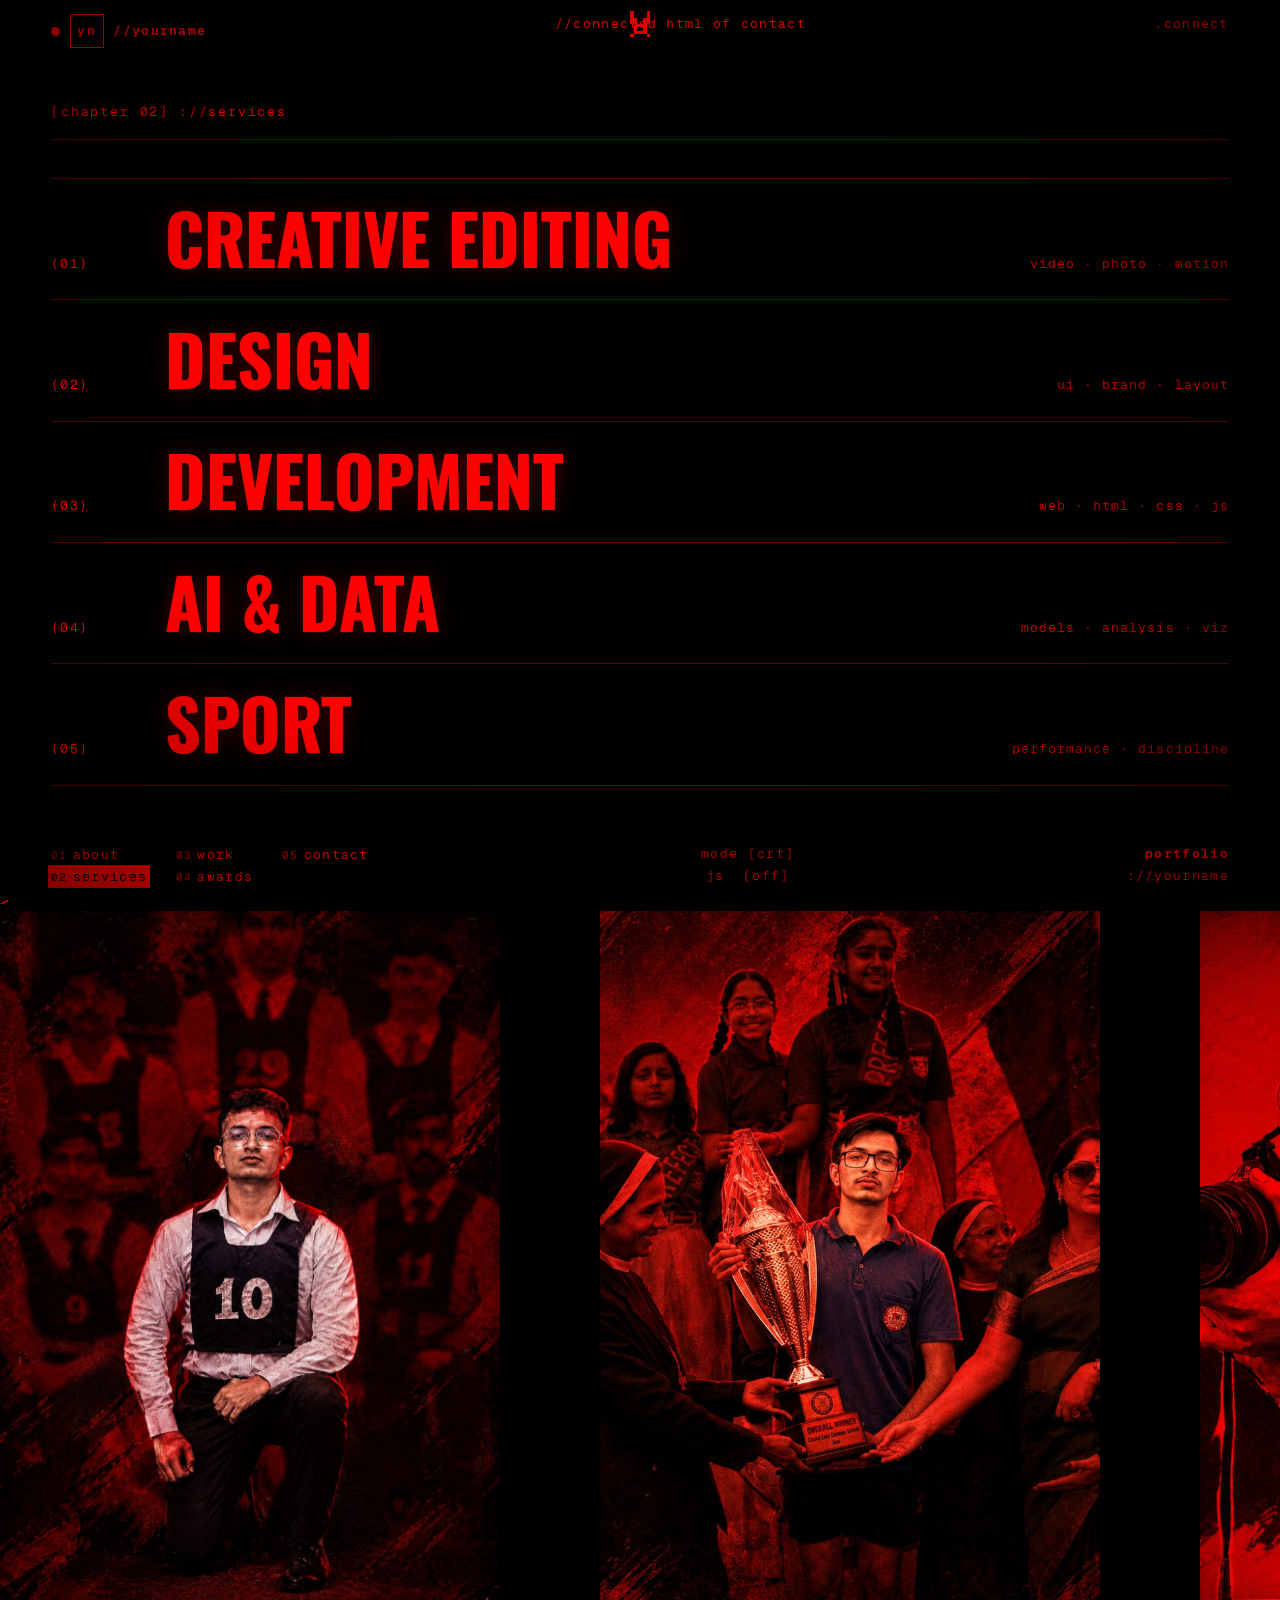
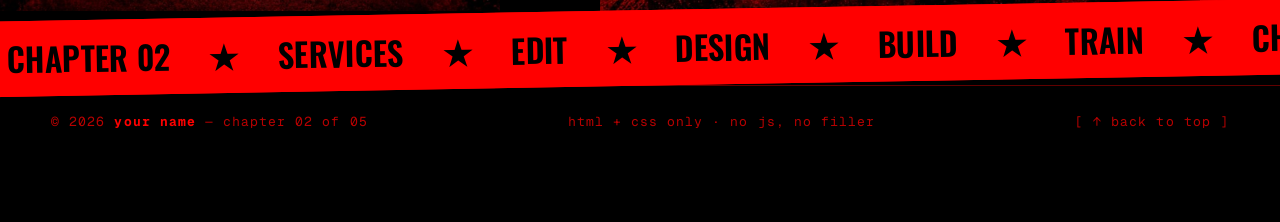
<file: portfolio/services.html>
<!DOCTYPE html>
<html lang="en">
<head>
  <meta charset="UTF-8" />
  <meta name="viewport" content="width=device-width, initial-scale=1.0" />
  <meta name="description" content="Chapter 02 — services: creative editing, design, development, AI & data, sport." />
  <title>chapter 02 ://services — YOUR NAME</title>

  <link rel="preconnect" href="https://fonts.googleapis.com" />
  <link rel="preconnect" href="https://fonts.gstatic.com" crossorigin />
  <link href="https://fonts.googleapis.com/css2?family=Oswald:wght@500;600;700&display=swap" rel="stylesheet" />
  <link href="https://fonts.googleapis.com/css2?family=Geist+Mono:wght@400;500;700&display=swap" rel="stylesheet" />
  <link rel="stylesheet" href="style.css" />
</head>

<body id="top">
  <div class="scroll-progress" aria-hidden="true"></div>

  <div class="hud hud--top">
    <a class="hud-logo" href="index.html" aria-label="home">
      <span class="hud-dot" aria-hidden="true"></span>
      <span class="hud-logo-mark">YN</span>
      <span class="hud-logo-text">//yourname</span>
    </a>
    <span class="hud-face" aria-hidden="true">
      <svg width="26" height="26" viewBox="0 0 8 8" shape-rendering="crispEdges">
        <rect x="1" y="0" width="1" height="1"/><rect x="6" y="0" width="1" height="1"/>
        <rect x="1" y="1" width="1" height="1"/><rect x="6" y="1" width="1" height="1"/>
        <rect class="eye" x="1" y="2" width="2" height="2"/>
        <rect class="eye" x="5" y="2" width="2" height="2"/>
        <rect x="2" y="4" width="4" height="1"/>
        <rect x="2" y="5" width="1" height="1"/><rect x="5" y="5" width="1" height="1"/>
        <rect x="2" y="6" width="4" height="1"/>
        <rect x="1" y="7" width="1" height="1"/><rect x="6" y="7" width="1" height="1"/>
      </svg>
    </span>
    //connected html of contact 
    <a class="hud-connect" href="contact.html">.connect</a>
  </div>

  <div class="hud hud--bottom">
    <nav class="hud-nav" aria-label="chapters">
      <ul>
        <li><a href="about.html"><span class="n">01</span>about</a></li>
        <li><a class="active" href="services.html"><span class="n">02</span>services</a></li>
      </ul>
      <ul>
        <li><a href="work.html"><span class="n">03</span>work</a></li>
        <li><a href="awards.html"><span class="n">04</span>awards</a></li>
      </ul>
      <ul>
        <li><a href="contact.html"><span class="n">05</span>contact</a></li>
      </ul>
    </nav>
    <div class="hud-mode" aria-hidden="true">
      mode [crt]<br />js&nbsp;&nbsp;[off]
    </div>
    <div class="hud-right">
      <a href="index.html"><b>portfolio</b><br />://yourname</a>
    </div>
  </div>

  <main>

    <!-- CHAPTER 02 — what I do, as huge hover rows -->
    <section class="section" id="services">
      <p class="section-label"><span class="label-bracket">[</span><span class="label-index">chapter 02</span><span class="label-bracket">]</span> ://services</p>

      <ul class="services-list">
        <li class="service-item">
          <span class="service-num">(01)</span>
          <span class="service-name display-text">creative editing</span>
          <span class="service-tag">video · photo · motion</span>
        </li>
        <li class="service-item">
          <span class="service-num">(02)</span>
          <span class="service-name display-text">design</span>
          <span class="service-tag">ui · brand · layout</span>
        </li>
        <li class="service-item">
          <span class="service-num">(03)</span>
          <span class="service-name display-text">development</span>
          <span class="service-tag">web · html · css · js</span>
        </li>
        <li class="service-item">
          <span class="service-num">(04)</span>
          <span class="service-name display-text">ai &amp; data</span>
          <span class="service-tag">models · analysis · viz</span>
        </li>
        <li class="service-item">
          <span class="service-num">(05)</span>
          <span class="service-name display-text">sport</span>
          <span class="service-tag">performance · discipline</span>
        </li>
      </ul>
    </section>
>    <section>
      <div id="centre">
      <img id="sub" src="WhatsApp Image 2026-09-26 at 00.42.53 (2).jpeg" alt="portrait">
      <img id="sub" src="WhatsApp Image 2026-09-26 at 00.42.53 (3).jpeg" alt="portrait"> 
      <img id="sub" src="WhatsApp Image 2026-09-26 at 00.42.53.jpeg" alt="portrait"> 
      
      </div>
      </section>

    </section>

    <div class="ticker" aria-hidden="true">
      <div class="ticker-track">
        <div class="ticker-group">
          <span>chapter 02</span><span>★</span>
          <span>services</span><span>★</span>
          <span>edit</span><span>★</span>
          <span>design</span><span>★</span>
          <span>build</span><span>★</span>
          <span>train</span><span>★</span>
        </div>
        <div class="ticker-group">
          <span>chapter 02</span><span>★</span>
          <span>services</span><span>★</span>
          <span>edit</span><span>★</span>
          <span>design</span><span>★</span>
          <span>build</span><span>★</span>
          <span>train</span><span>★</span>
        </div>
      </div>
    </div>

  </main>

  <footer class="site-footer">
    <span>© 2026 <b>your name</b> — chapter 02 of 05</span>
    <span>html + css only · no js, no filler</span>
    <a href="#top">[ ↑ back to top ]</a>
  </footer>

</body>
</html>
</file>
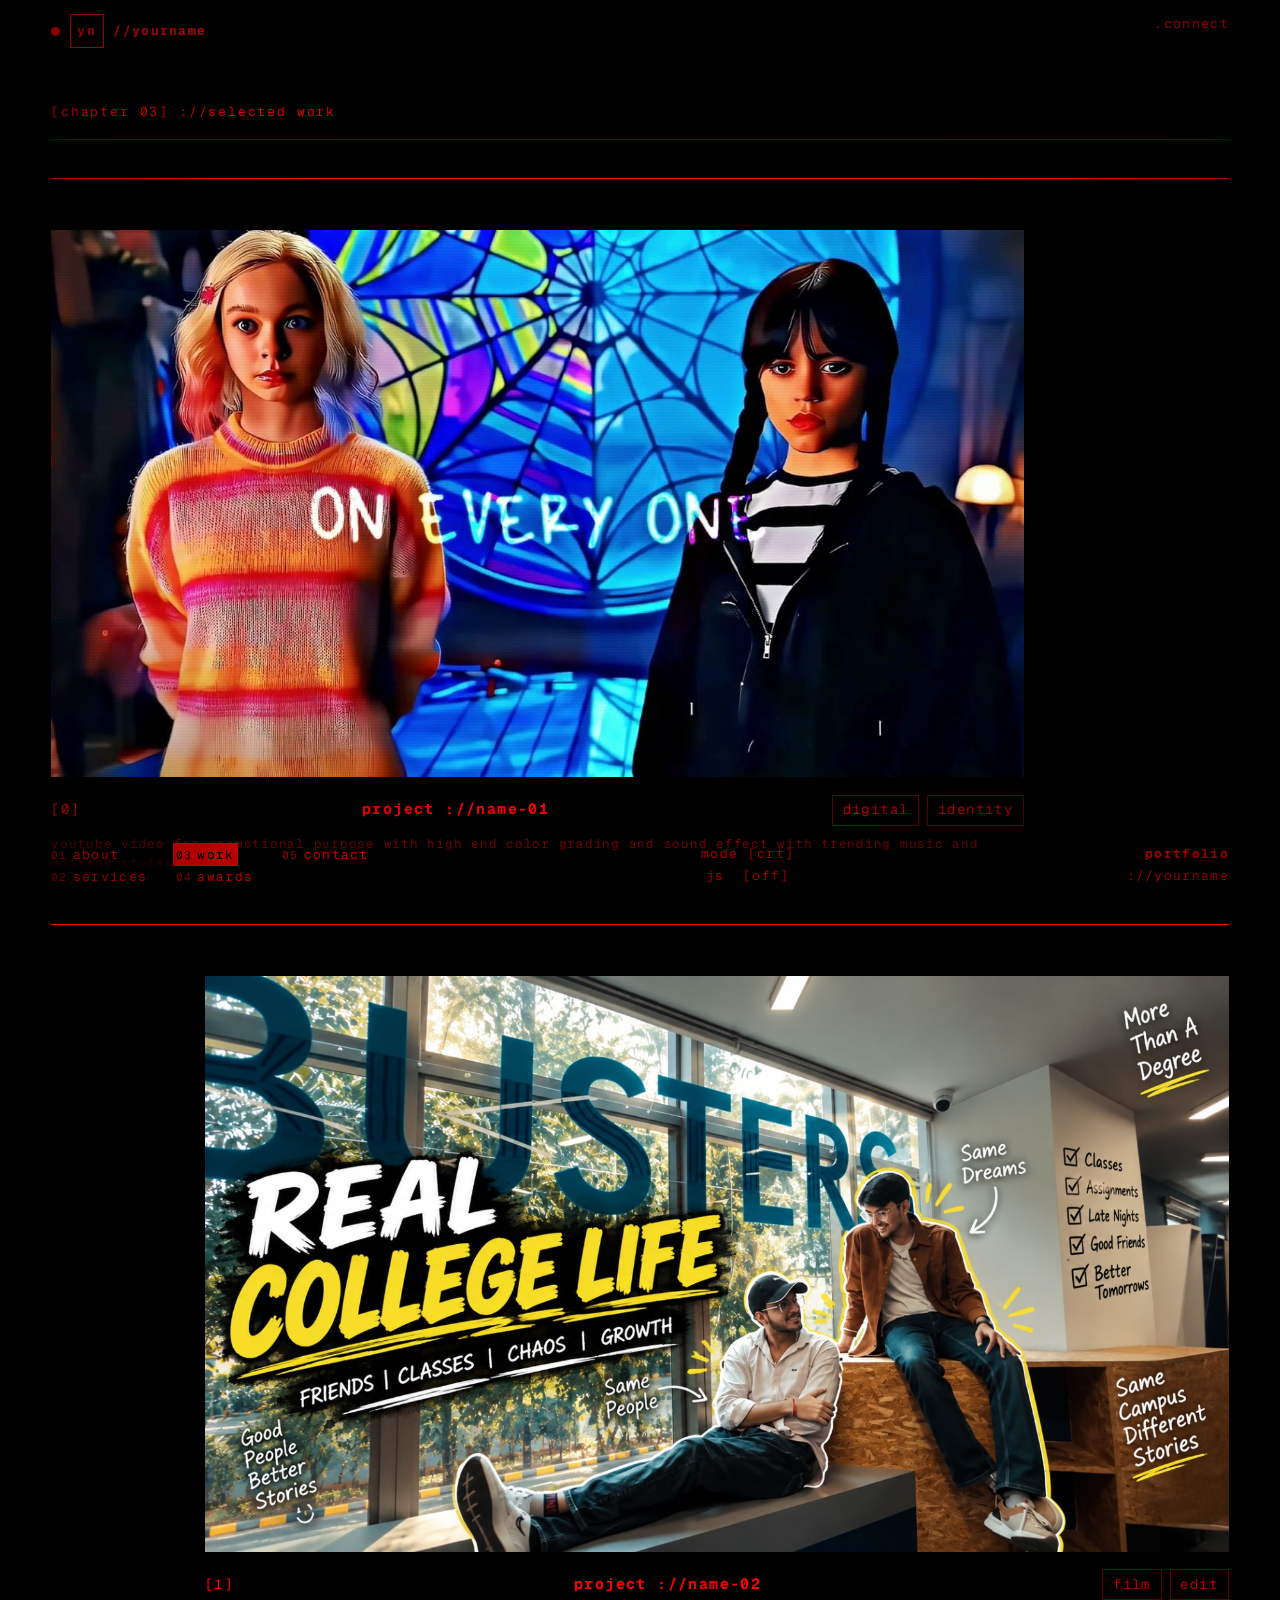
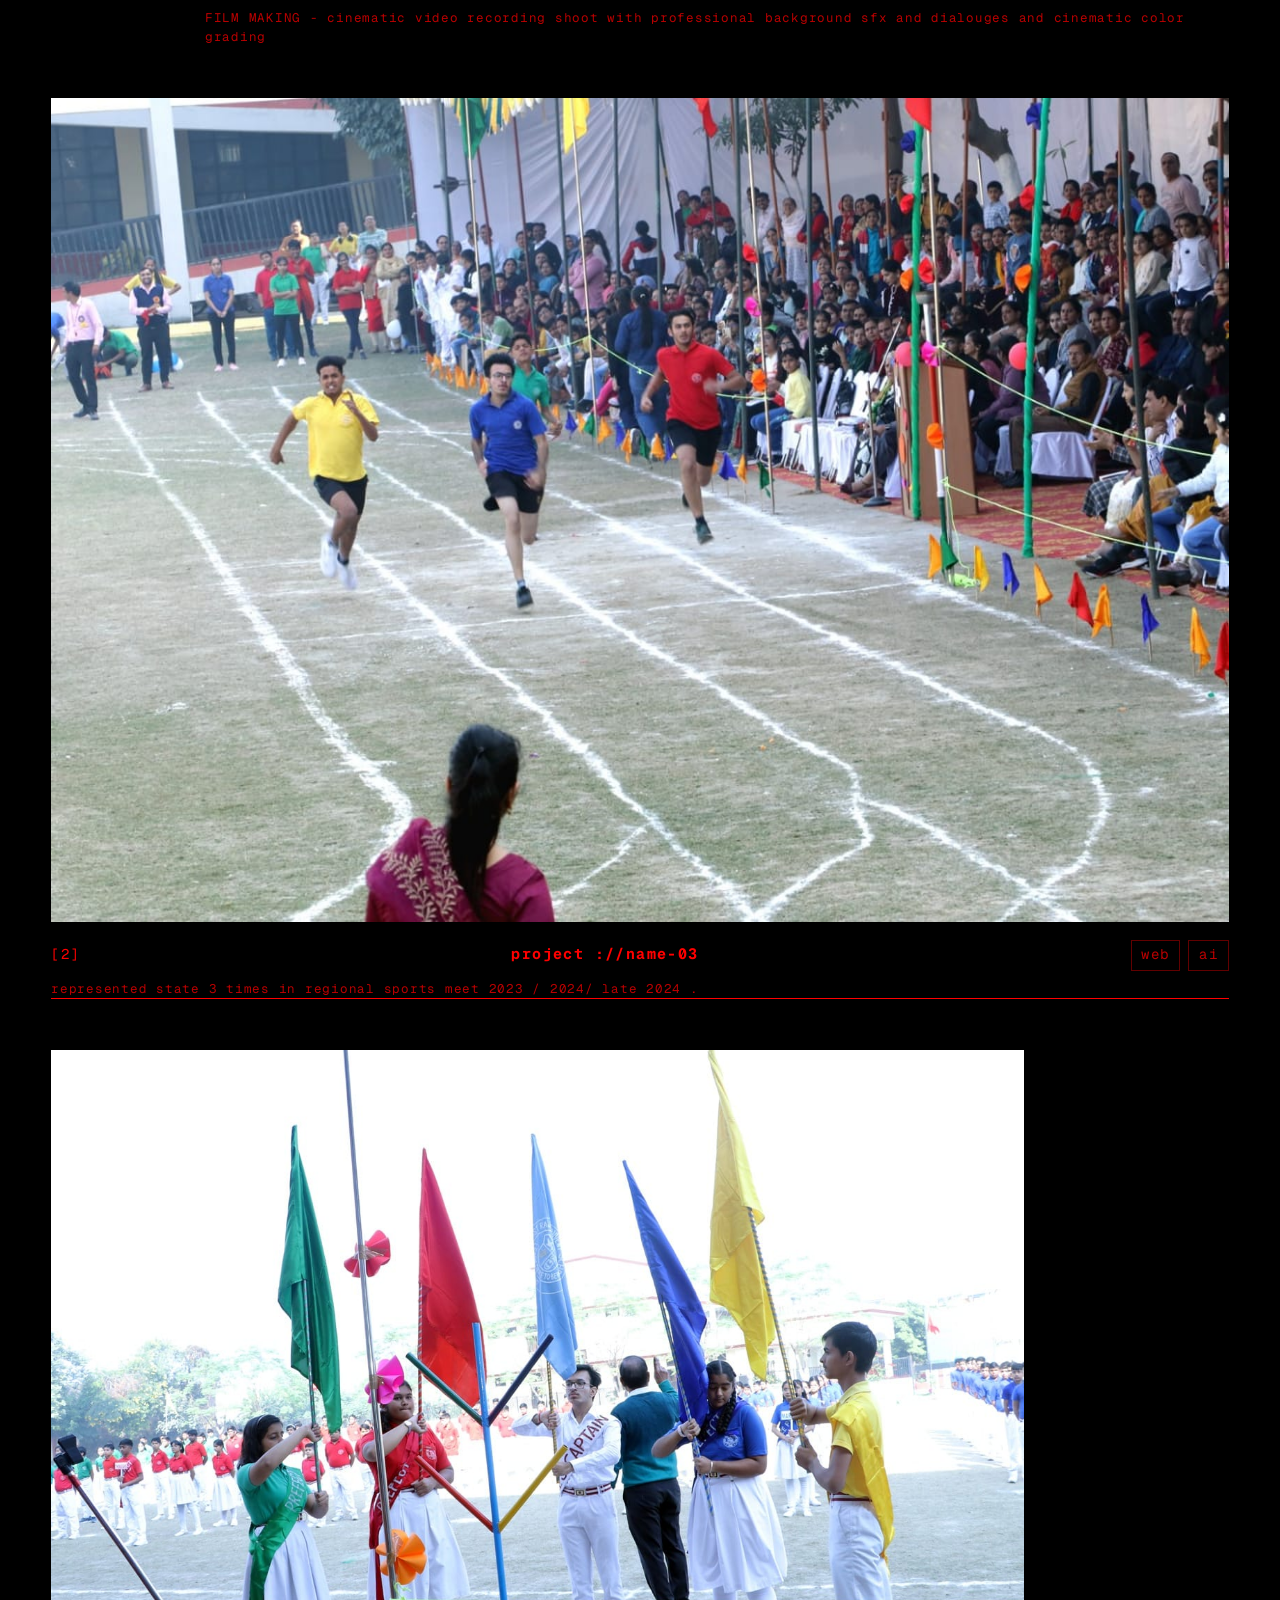
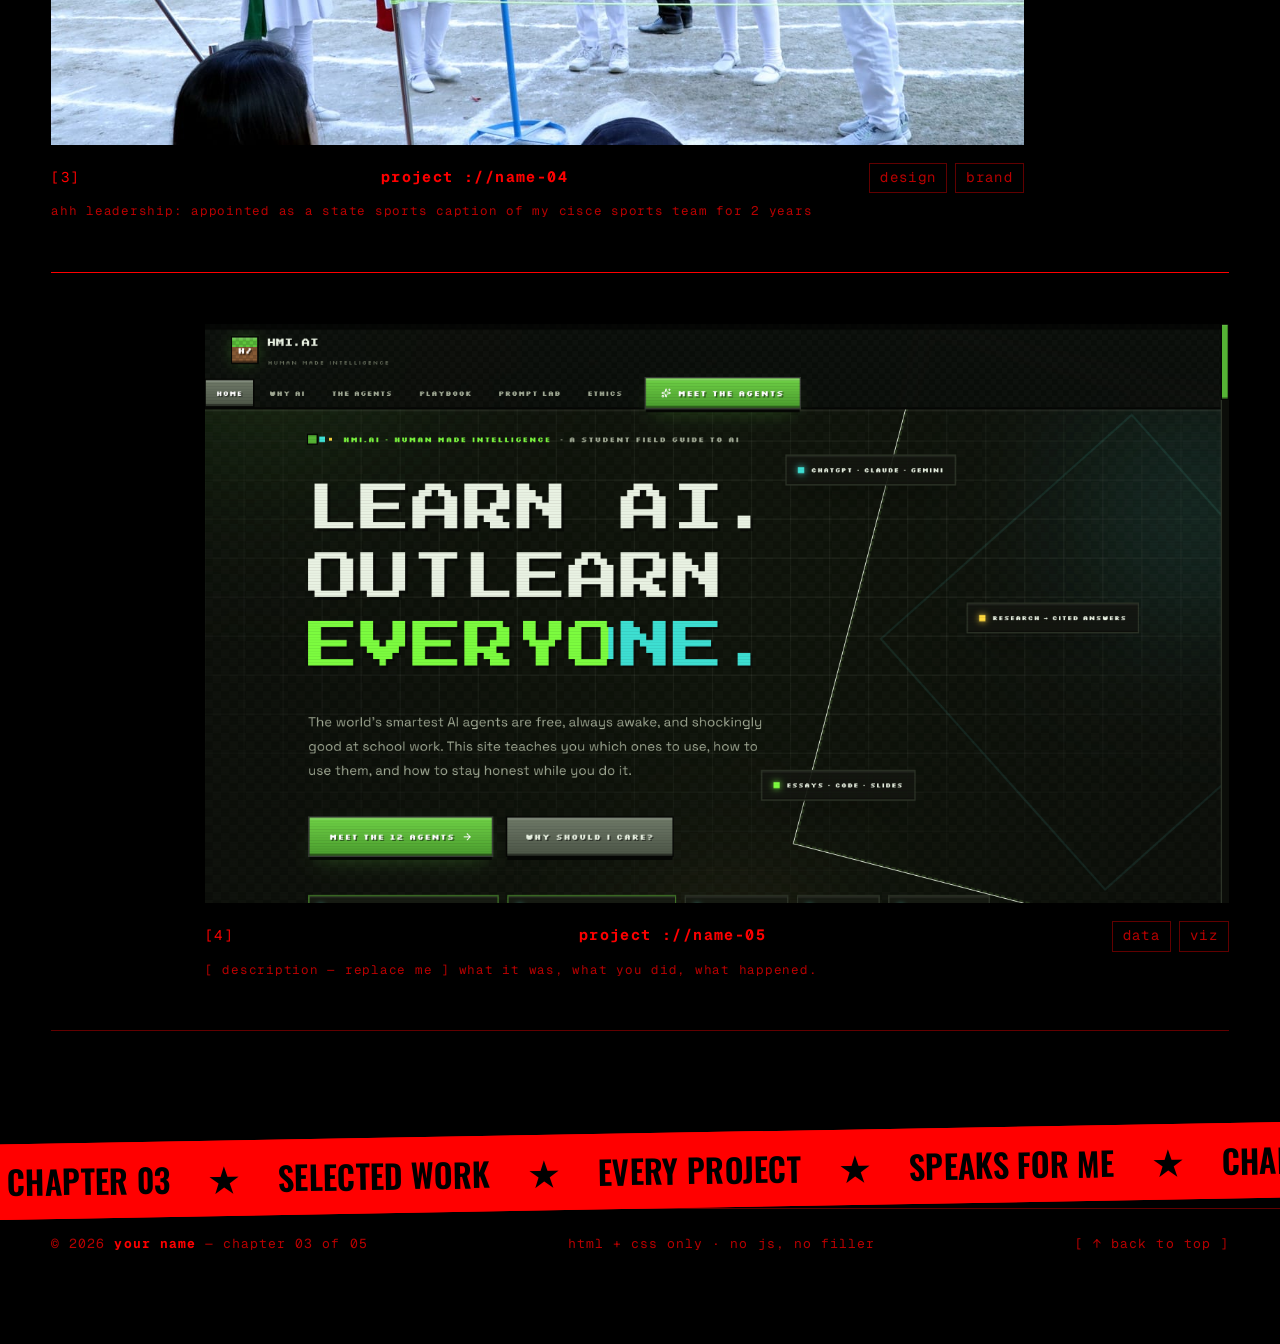
<file: portfolio/work.html>
<!DOCTYPE html>
<html lang="en">
<head>
  <meta charset="UTF-8" />
  <meta name="viewport" content="width=device-width, initial-scale=1.0" />
  <meta name="description" content="Chapter 03 — selected work: projects [0] to [5]." />
  <title>chapter 03 ://work — YOUR NAME</title>

  <link rel="preconnect" href="https://fonts.googleapis.com" />
  <link rel="preconnect" href="https://fonts.gstatic.com" crossorigin />
  <link href="https://fonts.googleapis.com/css2?family=Oswald:wght@500;600;700&display=swap" rel="stylesheet" />
  <link href="https://fonts.googleapis.com/css2?family=Geist+Mono:wght@400;500;700&display=swap" rel="stylesheet" />
  <link rel="stylesheet" href="style.css" />
</head>

<body id="top">
  <div class="scroll-progress" aria-hidden="true"></div>

  <div class="hud hud--top">
    <a class="hud-logo" href="index.html" aria-label="home">
      <span class="hud-dot" aria-hidden="true"></span>
      <span class="hud-logo-mark">YN</span>
      <span class="hud-logo-text">//yourname</span>
    </a>
    <a class="hud-connect" href="contact.html">.connect</a>
  </div>

  <div class="hud hud--bottom">
    <nav class="hud-nav" aria-label="chapters">
      <ul>
        <li><a href="about.html"><span class="n">01</span>about</a></li>
        <li><a href="services.html"><span class="n">02</span>services</a></li>
      </ul>
      <ul>
        <li><a class="active" href="work.html"><span class="n">03</span>work</a></li>
        <li><a href="awards.html"><span class="n">04</span>awards</a></li>
      </ul>
      <ul>
        <li><a href="contact.html"><span class="n">05</span>contact</a></li>
      </ul>
    </nav>
    <div class="hud-mode" aria-hidden="true">
      mode [crt]<br />js&nbsp;&nbsp;[off]
    </div>
    <div class="hud-right">
      <a href="index.html"><b>portfolio</b><br />://yourname</a>
    </div>
  </div>

  <main>

    <!-- CHAPTER 03 — staggered photo frames + spread captions -->
    <section class="section" id="work">
      <p class="section-label"><span class="label-bracket">[</span><span class="label-index">chapter 03</span><span class="label-bracket">]</span> ://selected work</p>

      <ul class="work-list">

        <li class="project-card">
 
          <div class="">
            <span class="">

          <img src="WhatsApp Image 2026-09-28 at 17.45.23 (1).jpeg" alt="videyt">
            </span>
            <span class="frame-move" aria-hidden="true">++</span>
          </div>
          <div class="project-caption">
            <span class="project-index">[0]</span>
            <h3 class="project-name">project ://name-01</h3>
            <div class="project-tags"><span>digital</span><span>identity</span></div>
          </div>
          <p class="project-desc">youtube video for promotional purpose with high end color grading and sound effect with trending music and editing styles </p>
        </li>

        <li class="project-card">
          <div class="">
            <span class=""><img src="WhatsApp Image 2026-09-28 at 17.45.23 (2).jpeg" alt="yt mm">
            </span>
            <span class="frame-move" aria-hidden="true">++</span>
          </div>
          <div class="project-caption">
            <span class="project-index">[1]</span>
            <h3 class="project-name">project ://name-02</h3>
            <div class="project-tags"><span>film</span><span>edit</span></div>
          </div>
          <p class="project-desc">FILM MAKING - cinematic video recording shoot with professional background sfx and dialouges and cinematic color grading </p>
        </li>

        <li class="project-carz">
          <div class="">
            <span class=""><img src="WhatsApp Image 2026-09-28 at 17.45.23.jpeg" alt="spots">
            </span>
            <span class="frame-move" aria-hidden="true">++</span>
          </div>
          <div class="project-caption">
            <span class="project-index">[2]</span>
            <h3 class="project-name">project ://name-03</h3>
            <div class="project-tags"><span>web</span><span>ai</span></div>
          </div>
          <p class="project-desc">represented state 3 times in regional sports meet 2023 / 2024/ late 2024 .</p>
        </li>

        <li class="project-card">
          <div class="">
            <span class=""><img src="WhatsApp Image 2026-09-28 at 17.46.58.jpeg" alt="sportz">
            </span>
            <span class="frame-move" aria-hidden="true">++</span>
          </div>
          <div class="project-caption">
            <span class="project-index">[3]</span>
            <h3 class="project-name">project ://name-04</h3>
            <div class="project-tags"><span>design</span><span>brand</span></div>
          </div>
          <p class="project-desc">ahh leadership: appointed as a state sports caption of my cisce sports team for 2 years</p>
        </li>

        <li class="project-card">
          <div class="">
            <span class=""><img src="Screenshot 2026-09-28 at 5.44.36 PM.png" alt="ssw"
              ></span>
            <span class="frame-move" aria-hidden="true">++</span>
          </div>
          <div class="project-caption">
            <span class="project-index">[4]</span>
            <h3 class="project-name">project ://name-05</h3>
            <div class="project-tags"><span>data</span><span>viz</span></div>
          </div>
          <p class="project-desc">[ description — replace me ] what it was, what you did, what happened.</p>
        </li>

        

      </ul>
    </section>

    <div class="ticker" aria-hidden="true">
      <div class="ticker-track">
        <div class="ticker-group">
          <span>chapter 03</span><span>★</span>
          <span>selected work</span><span>★</span>
          <span>every project</span><span>★</span>
          <span>speaks for me</span><span>★</span>
        </div>
        <div class="ticker-group">
          <span>chapter 03</span><span>★</span>
          <span>selected work</span><span>★</span>
          <span>every project</span><span>★</span>
          <span>speaks for me</span><span>★</span>
        </div>
      </div>
    </div>

  </main>

  <footer class="site-footer">
    <span>© 2026 <b>your name</b> — chapter 03 of 05</span>
    <span>html + css only · no js, no filler</span>
    <a href="#top">[ ↑ back to top ]</a>
  </footer>

</body>
</html>
</file>
<file: style.css>
}:root {
  --bg: #000000;
  --red: #ff0000;
  --red-dim: rgba(255, 0, 0, 0.72);
  --black: #000000;
}:root {
  --bg: #000000;
  --red: #ff0000;
  --red-dim: rgba(255, 0, 0, 0.72);
  --black: #000000;
}.frame {
  position: relative;
  background: var(--red);
  border: 1px solid var(--red);
  isolation: isolate;
}
/* ---------- 01. TOKENS & RESET ---------- */
:root {
  --bg: #000000;
  --red: #ff0000;                       /* EVERYTHING is this red */
  --red-dim: rgba(255, 0, 0, 0.72);     /* secondary text */
  --red-faint: rgba(255, 0, 0, 0.38);   /* hairlines / tertiary */
  --black: #000000;
  --page-pad: 4vw;
  --hud-h: 64px;                        /* fixed bottom bar height */
  --font-display: "Oswald", "Arial Narrow", Impact, sans-serif;
  --font-mono: "Geist Mono", ui-monospace, "Courier New", monospace;
}

*, *::before, *::after { margin: 0; padding: 0; box-sizing: border-box; }

html { scroll-behavior: smooth; -webkit-text-size-adjust: 100%; overflow-x: clip; }

body {
  background: var(--bg);
  color: var(--red);
  font-family: var(--font-mono);
  font-size: 15px;
  line-height: 1.55;
  overflow-x: hidden;
  padding-bottom: var(--hud-h);         /* clear the fixed bottom bar */
}

::selection { background: var(--red); color: var(--black); }
a { color: inherit; text-decoration: none; }
ul { list-style: none; }
img { display: block; width: 100%; height: 100%; object-fit: cover; }
body::-webkit-scrollbar { width: 6px; }
body::-webkit-scrollbar-track { background: var(--bg); }
body::-webkit-scrollbar-thumb { background: var(--red); }

/* ---------- 02. BASE ELEMENTS + CRT OVERLAY ---------- */

/* fixed scanlines over the whole page */
body::after {
  content: "";
  position: fixed; inset: 0; z-index: 9999; pointer-events: none;
  background: repeating-linear-gradient(to bottom,
    rgba(255, 255, 255, 0.05) 0 1px, transparent 1px 3px);
  mix-blend-mode: overlay;
}
/* soft monitor vignette */
body::before {
  content: "";
  position: fixed; inset: 0; z-index: 9998; pointer-events: none;
  background: radial-gradient(ellipse at center, transparent 55%, rgba(0, 0, 0, 0.55) 100%);
}

/* thin red scroll-progress line (animated in section 10, CSS scroll timeline) */
.scroll-progress {
  position: fixed; top: 0; left: 0; width: 100%; height: 3px;
  background: var(--red); z-index: 10001; pointer-events: none;
  transform: scaleX(0); transform-origin: 0 50%;
}

/* big condensed uppercase headings */
.display-text {
  font-family: var(--font-display);
  font-weight: 700;
  text-transform: uppercase;
  text-shadow: 0 0 1px rgba(255, 60, 60, 0.9), 0 0 22px rgba(255, 0, 0, 0.25);
}

/* "[ chapter 01 ] ://about" section labels */
.section-label {
  font-size: 13px;
  letter-spacing: 0.14em;
  text-transform: lowercase;
  margin-bottom: 3vw;
  border-bottom: 1px solid var(--red-faint);
  padding-bottom: 1rem;
}
.section-label .label-bracket, .section-label .label-index { color: var(--red); }

/* scattered justified micro-copy (reference signature) */

#centre
{  display:flex;
   justify-content:space-between;
    height:700px;
    width:1700px;

}
#sub{
  height:700px;
  width: 500px;
}




.scatter-block {
  font-size: 13px;
  letter-spacing: 0.1em;
  line-height: 2.05;
  text-transform: lowercase;
  color: var(--red);
}
.scatter-block .spread { display: flex; justify-content: space-between; gap: 0.6em; }
.scatter-block .dim { color: var(--red-dim); }

.section { padding: 8vw var(--page-pad); }

/* ---------- 03. PHOTO FRAMES (halftone + selection handles) ----------
   .frame alone     → placeholder: red + dot screen + label + ++
   .frame > <img>   → real photo: grayscale × red multiply = duotone        */
.frame {
  position: relative;
  background: var(--red);
  border: 1px solid var(--red);
  isolation: isolate;
}
.frame::before { /* 4 selection handles from one pseudo-element */
  content: "";
  position: absolute; inset: -4px; z-index: 3; pointer-events: none;
  background:
    var(--red) 0 0 / 8px 8px no-repeat,
    var(--red) 100% 0 / 8px 8px no-repeat,
    var(--red) 0 100% / 8px 8px no-repeat,
    var(--red) 100% 100% / 8px 8px no-repeat;
    
}
.frame::after { /* black dot screen = halftone look */
  content: "";
  position: absolute; inset: 0; z-index: 2; pointer-events: none;
  background-image: radial-gradient(circle, #000 42%, transparent 46%);
  background-size: 4px 4px;
  opacity: 0.55;
}
.frame img {
  position: relative; z-index: 1;
  filter: grayscale(1) contrast(1.45) brightness(1.05);
  mix-blend-mode: multiply;

}
.frame-tag {
  position: absolute; inset: 0; z-index: 4;
  display: grid; place-items: center;
  font-size: 12px; letter-spacing: 0.16em; color: var(--black);
  text-transform: lowercase; text-align: center; padding: 0 1em;
}
.frame-move {
  position: absolute; left: 50%; bottom: 6px; transform: translateX(-50%);
  z-index: 4; font-size: 14px; color: var(--black); letter-spacing: 0.1em;
}

/* ---------- 04. FIXED CORNER HUD + CHAPTER NAV BAR ---------- */
.hud {
  position: fixed; left: 0; right: 0; z-index: 100;
  pointer-events: none;                  /* only links are clickable */
  display: flex; justify-content: space-between; align-items: flex-start;
  padding: 0.9rem var(--page-pad);
  font-size: 13px; letter-spacing: 0.1em; text-transform: lowercase;
  background: linear-gradient(to bottom, rgba(0, 0, 0, 0.92) 30%, transparent);
}
.hud--top { top: 0; }
.hud--bottom {
  bottom: 0; align-items: flex-end;
  background: linear-gradient(to top, rgba(0, 0, 0, 0.94) 35%, transparent);
  padding-bottom: 0.8rem;
}
.hud a { pointer-events: auto; transition: background 0.15s ease, color 0.15s ease, box-shadow 0.15s ease; }
.hud a:hover { background: var(--red); color: var(--black); box-shadow: 0 0 0 3px var(--red); }

.hud-logo { display: flex; align-items: center; gap: 0.6rem; font-weight: 700; }
.hud-logo-mark {
  display: grid; place-items: center; width: 34px; height: 34px;
  border: 1px solid var(--red); color: var(--red); font-weight: 700;
}
.hud-dot { width: 9px; height: 9px; border-radius: 50%; background: var(--red); animation: hud-blink 1.4s steps(2, start) infinite; }
@keyframes hud-blink { 50% { opacity: 0.15; } }

/* pixel creature, top center (inline SVG) — eyes blink (see section 10) */
.hud-face { position: absolute; left: 50%; top: 0.7rem; transform: translateX(-50%); pointer-events: none; }
.hud-face svg { fill: var(--red); image-rendering: pixelated; }

/* THE NAV BAR — bottom-left chapter links, 3 columns of anchors */
.hud-nav { display: flex; gap: 1.8rem; }
.hud-nav ul { display: flex; flex-direction: column; gap: 0.15rem; }
.hud-nav a .n { color: var(--red-dim); font-size: 11px; margin-right: 0.45em; }
.hud-nav a.active { background: var(--red); color: var(--black); box-shadow: 0 0 0 3px var(--red); }
.hud-nav a.active .n { color: var(--black); }

.hud-mode { text-align: center; color: var(--red-dim); line-height: 1.7; }
.hud-right { text-align: right; line-height: 1.7; }
.hud-right b { font-weight: 700; }

/* ---------- 05. HERO · TICKER · ABOUT · SERVICES · CHAPTERS ---------- */
.hero {
  min-height: 100vh;
  display: grid;
  grid-template-columns: 1.6fr 0.85fr;
  grid-template-rows: auto 1fr;
  column-gap: 3vw;
  padding: 5.4rem var(--page-pad) calc(var(--hud-h) + 1.4rem);
  align-items: center;
  position: relative;
}
.hero-kicker {
  grid-column: 1 / -1; align-self: start;
  font-size: 13px; letter-spacing: 0.14em; text-transform: lowercase; color: var(--red);
}
.hero-kicker b { color: var(--red); border-bottom: 1px solid var(--red); font-weight: 500; }

.hero-title {
  font-size: clamp(3.4rem, 8.4vw, 9.2rem);
  line-height: 0.86;
  letter-spacing: -0.01em;
  user-select: none;
  align-self: center;
}
.hero-line {
  display: block; width: fit-content;
  transition: color 0.15s ease;
  cursor: default;
}
.hero-line:hover { color: var(--black); background: var(--red); text-shadow: none; }
.hero-line--indent-1 { margin-left: 7vw; }
.hero-line--indent-2 { margin-left: 2.5vw; }
.hero-line--indent-3 { margin-left: 12vw; }
.hero-line--indent-4 { margin-left: 4vw; }

.hero-float {
  position: absolute; left: 54%; top: 46%;
  font-size: 15px; letter-spacing: 0.2em; color: var(--red); z-index: 2;
}
.hero-float--plus { left: auto; right: 6vw; top: auto; bottom: 16vh; }

.hero-side { align-self: center; display: flex; flex-direction: column; gap: 1.3rem; }
.hero-side p { font-size: 13.5px; letter-spacing: 0.08em; line-height: 1.95; text-transform: lowercase; max-width: 34ch; }
.hero-side p:nth-child(2) { text-align: right; }
.hero-side p b { font-weight: 700; }
.hero-portrait { aspect-ratio: 3 / 4; }

/* infinite red ticker band (group ×2 = seamless loop) */
.ticker {
  overflow: hidden;
  background: var(--red);
  color: var(--black);
  border-top: 1px solid var(--red);
  border-bottom: 1px solid var(--red);
  padding: 0.7rem 0;
  transform: rotate(-1deg) scale(1.02);
}
.ticker-track { display: flex; width: max-content; animation: ticker-slide 22s linear infinite; }
.ticker-group {
  display: flex; flex-shrink: 0; white-space: nowrap;
  font-family: var(--font-display); font-weight: 600;
  font-size: clamp(1.2rem, 2.6vw, 2rem); text-transform: uppercase;
}
.ticker-group span { padding: 0 1.2rem; }
@keyframes ticker-slide { to { transform: translateX(-50%); } }

/* about — scatter composition canvas */
.scatter { position: relative; min-height: 780px; }
.scatter__block { position: absolute; width: 230px; z-index: 2; }
.sb-a { left: 1%;  top: 0;     width: 250px; }
.sb-b { left: 7%;  top: 200px; width: 210px; }
.sb-c { right: 2%; top: 40px;  width: 230px; text-align: right; }
.sb-d { left: 0;   top: 400px; width: 240px; }
.sb-e { right: 3%; top: 330px; width: 230px; text-align: right; }
.sb-f { left: 1%;  top: 560px; width: 140px; }
.sb-g { right: 1%; top: 560px; width: 200px; text-align: right; }
.sb-e .spread, .sb-g .spread { justify-content: flex-end; gap: 1.4em; }
.scatter__portrait {
  position: absolute; left: 50%; top: 50%; transform: translate(-50%, -50%);
  width: 44%; aspect-ratio: 4 / 5; z-index: 1;
}
.scatter__sat { position: absolute; z-index: 1; }
.scatter__sat--1 { right: 16%; top: 4%; width: 15%; aspect-ratio: 1 / 1; }
.scatter__sat--2 { left: 17%; bottom: 6%; width: 13%; aspect-ratio: 4 / 3; }
.scatter__plus {
  position: absolute; left: 50%; top: 62%; transform: translateX(-50%);
  color: var(--red); font-size: 15px; letter-spacing: 0.15em; z-index: 3;
  text-shadow: 0 0 5px #000;
}

.about-title { font-size: clamp(2rem, 4.6vw, 4.2rem); line-height: 1.02; margin: 4vw 0 1.6rem; }
.about-text { color: var(--red-dim); max-width: 64ch; margin-bottom: 2.4rem; font-size: 14.5px; }
.about-text b { color: var(--red); font-weight: 700; }
.about-facts { border-top: 1px solid var(--red-faint); max-width: 760px; }
.about-fact {
  display: grid; grid-template-columns: 160px 1fr; gap: 1rem;
  padding: 0.85rem 0; border-bottom: 1px solid var(--red-faint);
  font-size: 14px; text-transform: lowercase;
}
.about-fact dt { color: var(--red); }
.about-fact dd { color: var(--red-dim); }

/* services rows */
.service-item {
  display: grid; grid-template-columns: 90px 1fr auto;
  align-items: baseline; gap: 1.5rem;
  padding: 1.6rem 0;
  border-top: 1px solid var(--red-faint);
}
.service-item:last-child { border-bottom: 1px solid var(--red-faint); }
.service-num { font-size: 13px; letter-spacing: 0.1em; }
.service-name {
  font-size: clamp(2rem, 5.4vw, 4.6rem); line-height: 0.95;
  width: fit-content; transition: all 0.15s ease;
}
.service-tag { font-size: 13px; text-align: right; text-transform: lowercase; color: var(--red-dim); letter-spacing: 0.08em; }
.service-item:hover .service-name { color: var(--black); background: var(--red); text-shadow: none; transform: translateX(1vw); }

/* chapter index rows (home page table of contents) */
.chapter-list { border-top: 1px solid var(--red-faint); }
.chapter-row {
  display: grid; grid-template-columns: 110px 1fr auto auto;
  gap: 1.5rem; align-items: baseline;
  padding: 1.5rem 0;
  border-bottom: 1px solid var(--red-faint);
  transition: background 0.15s ease, padding 0.2s ease;
}
.chapter-num { font-size: 13px; letter-spacing: 0.1em; }
.chapter-name { font-size: clamp(1.8rem, 4.6vw, 3.8rem); line-height: 1; transition: text-shadow 0.15s ease; }
.chapter-desc { color: var(--red-dim); font-size: 13px; letter-spacing: 0.06em; text-align: right; }
.chapter-arrow { font-size: 15px; letter-spacing: 0.1em; transition: transform 0.2s ease; }
.chapter-row:hover {
  background: var(--red); color: var(--black);
  padding-left: 1vw; padding-right: 1vw;
}
.chapter-row:hover .chapter-num,
.chapter-row:hover .chapter-desc { color: var(--black); }
.chapter-row:hover .chapter-name { text-shadow: none; }
.chapter-row:hover .chapter-arrow { transform: translateX(0.7em); }

/* big CTA block linking to the contact chapter */
.chapter-cta {
  display: flex; flex-wrap: wrap; align-items: baseline; gap: 0.4em 0.6em;
  margin-top: 6vw; padding: 3vw 1vw;
  border-top: 1px solid var(--red-faint);
  border-bottom: 1px solid var(--red-faint);
  font-size: clamp(2rem, 6vw, 5.4rem); line-height: 1;
  transition: background 0.15s ease, color 0.15s ease;
}
.chapter-cta:hover { background: var(--red); color: var(--black); text-shadow: none; }
.chapter-cta .cta-arrow { margin-left: auto; font-family: var(--font-mono); font-size: 0.45em; letter-spacing: 0.15em; }

/* ---------- 06. WORK — staggered frames + spread captions ---------- */
.project-card { padding: 4vw 0; border-top: 1px solid ; }
.project-card:last-child { border-bottom: 1px solid var(--red-faint); }
.project-card:nth-child(3n + 1) { padding-right: 16vw; }
.project-card:nth-child(3n + 2) { padding-left: 12vw; }
.project-card:nth-child(3n)     { padding-left: 24vw; padding-right: 6vw; }
.project-frame { width: 100%; aspect-ratio: 16 / 10; transition: filter 0.2s ease; }
.project-card:hover .project-frame { filter: drop-shadow(0 0 6px rgba(255, 0, 0, 0.6)); }
.project-card:hover .project-frame img { transform: scale(1.03); }
.project-frame img { transition: transform 0.35s ease; }
.project-caption {
  display: flex; align-items: baseline; justify-content: space-between;
  gap: 1.5rem; margin-top: 1.1rem;
  font-size: 14px; letter-spacing: 0.1em; text-transform: lowercase;
}
.project-name { font-weight: 700; font-size: 15px; transition: all 0.15s ease; }
.project-card:hover .project-name { background: var(--red); color: var(--black); box-shadow: 0 0 0 4px var(--red); }
.project-tags { display: flex; flex-wrap: wrap; gap: 0.5rem; justify-content: flex-end; }
.project-tags span { border: 1px solid var(--red-faint); padding: 0.25em 0.7em; color: var(--red-dim); transition: all 0.15s ease; }
.project-card:hover .project-tags span { border-color: var(--red); color: var(--red); }
.project-desc { margin-top: 0.5rem; font-size: 12.5px; color: var(--red-dim); letter-spacing: 0.06em; }

/* ---------- 07. AWARDS ---------- */
.awards-glyphs { display: flex; justify-content: space-between; align-items: center; margin-bottom: 2rem; user-select: none; }
.awards-glyph {
  font-family: var(--font-display); font-weight: 700;
  font-size: clamp(6rem, 17vw, 15rem); line-height: 1;
  color: #4a0000; -webkit-text-stroke: 2px var(--red);
}
.awards-quote {
  font-family: var(--font-display); font-weight: 600; text-transform: uppercase;
  text-align: center; font-size: clamp(1.4rem, 3.4vw, 3rem);
  line-height: 1.05; max-width: 24ch; margin: 0 auto 3.5rem;
  text-shadow: 0 0 18px rgba(255, 0, 0, 0.3);
}
.awards-quote em { font-style: normal; background: var(--red); color: var(--black); padding: 0 0.15em; }
.award-row {
  display: grid; grid-template-columns: 110px 1fr auto; gap: 1.5rem;
  align-items: baseline; padding: 1.2rem 0;
  border-top: 1px solid var(--red-faint); text-transform: lowercase;
  transition: background 0.15s ease;
}
.award-row:last-child { border-bottom: 1px solid var(--red-faint); }
.award-row:hover { background: rgba(255, 0, 0, 0.08); }
.award-year { font-size: 13px; letter-spacing: 0.1em; }
.award-title { font-weight: 700; font-size: clamp(1.1rem, 2.4vw, 1.9rem); letter-spacing: 0.04em; }
.award-note { font-size: 13px; text-align: right; color: var(--red-dim); }

/* ---------- 08. CONTACT ---------- */
.contact-title {
  font-size: clamp(2.6rem, 7vw, 6.5rem); line-height: 0.92;
  margin-bottom: 3rem; max-width: 14ch;
}
.contact-form { display: flex; flex-direction: column; gap: 2rem; max-width: 760px; }
.contact-field { display: flex; flex-direction: column; gap: 0.4rem; }
.contact-field-label { font-size: 13px; letter-spacing: 0.12em; color: var(--red); }
.contact-input {
  background: transparent; border: none; border-bottom: 1px solid var(--red-faint);
  color: var(--red); font-family: var(--font-mono);
  font-size: clamp(1.1rem, 2.2vw, 1.6rem); padding: 0.5em 0; outline: none;
  border-radius: 0; transition: border-color 0.2s ease, box-shadow 0.2s ease; resize: vertical;
}
.contact-input::placeholder { color: var(--red-faint); text-transform: lowercase; }
.contact-input:focus { border-bottom-color: var(--red); box-shadow: 0 1px 0 var(--red); }
.contact-send {
  align-self: flex-start; background: transparent; color: var(--red);
  border: 1px solid var(--red); font-family: var(--font-mono); font-size: 16px;
  letter-spacing: 0.1em; padding: 0.9em 2.4em; cursor: pointer;
  text-transform: lowercase; transition: all 0.15s ease;
}
.contact-send:hover { background: var(--red); color: var(--black); box-shadow: 0 0 10px rgba(255, 0, 0, 0.5); }
.contact-links {
  display: flex; flex-wrap: wrap; gap: 2rem; margin-top: 4rem;
  padding-top: 1.4rem; border-top: 1px solid var(--red-faint);
  font-size: 14px; text-transform: lowercase; letter-spacing: 0.08em;
}
.contact-links a { color: var(--red-dim); transition: all 0.15s ease; }
.contact-links a:hover { background: var(--red); color: var(--black); box-shadow: 0 0 0 3px var(--red); }

/* ---------- 09. FOOTER ---------- */
.site-footer {
  display: flex; flex-wrap: wrap; justify-content: space-between; gap: 1rem;
  padding: 1.6rem var(--page-pad);
  border-top: 1px solid var(--red-faint);
  font-size: 13px; color: var(--red-dim); text-transform: lowercase;
  letter-spacing: 0.08em;
}
.site-footer a:hover { background: var(--red); color: var(--black); }
.site-footer b { color: var(--red); font-weight: 700; }

/* ---------- 10. ANIMATIONS (all pure CSS) ---------- */

/* page fade-in on load */
@keyframes pageIn { from { opacity: 0; } to { opacity: 1; } }
main { animation: pageIn 0.55s ease both; }

/* hero words rise in, staggered */
@keyframes riseIn {
  from { opacity: 0; transform: translateY(1em) skewY(1.5deg); }
  to   { opacity: 1; transform: none; }
}
.hero-line { animation: riseIn 0.85s cubic-bezier(0.2, 0.85, 0.25, 1) both; }
.hero-line:nth-child(1) { animation-delay: 0.05s; }
.hero-line:nth-child(2) { animation-delay: 0.13s; }
.hero-line:nth-child(3) { animation-delay: 0.21s; }
.hero-line:nth-child(4) { animation-delay: 0.29s; }
.hero-line:nth-child(5) { animation-delay: 0.37s; }
.hero-line:nth-child(6) { animation-delay: 0.45s; }
.hero-line:nth-child(7) { animation-delay: 0.53s; }

/* slow neon glow pulse on key headlines */
@keyframes glowPulse {
  0%, 100% { text-shadow: 0 0 1px rgba(255, 60, 60, 0.9), 0 0 22px rgba(255, 0, 0, 0.25); }
  50%      { text-shadow: 0 0 2px rgba(255, 80, 80, 1), 0 0 36px rgba(255, 0, 0, 0.5); }
}
.hero-title, .about-title, .awards-quote { animation: glowPulse 5.5s ease-in-out infinite; }

/* floating fragments (:// and ++) bob gently */
@keyframes floatY { 0%, 100% { transform: translateY(0); } 50% { transform: translateY(-9px); } }
.hero-float, .scatter__plus { animation: floatY 3.8s ease-in-out infinite; }

/* frames fade in on load (staggered for project cards) */
@keyframes fadeIn { from { opacity: 0; } to { opacity: 1; } }
.frame { animation: fadeIn 0.7s ease both; }
.project-card:nth-child(2) .frame { animation-delay: 0.08s; }
.project-card:nth-child(3) .frame { animation-delay: 0.16s; }
.project-card:nth-child(4) .frame { animation-delay: 0.24s; }
.project-card:nth-child(5) .frame { animation-delay: 0.32s; }
.project-card:nth-child(6) .frame { animation-delay: 0.4s; }

/* pixel-face blink: eyes squash for a moment every ~4.6 s */
@keyframes blinkEyes {
  0%, 92%, 100% { transform: scaleY(1); }
  95%           { transform: scaleY(0.08); }
}
.hud-face .eye {
  transform-box: fill-box; transform-origin: 50% 50%;
  animation: blinkEyes 4.6s steps(1, end) infinite;
}

/* scroll-driven reveals + progress bar (Chromium supports CSS scroll
   timelines; other browsers simply show everything, no JS needed) */
@supports (animation-timeline: view()) {
  @keyframes revealUp {
    from { opacity: 0; transform: translateY(36px); }
    to   { opacity: 1; transform: none; }
  }
  .section-label, .scatter__block, .service-item, .project-card,
  .award-row, .chapter-row, .chapter-cta, .contact-title,
  .contact-form, .about-title, .about-text, .about-facts, .awards-quote {
    animation: revealUp linear both;
    animation-timeline: view();
    animation-range: entry 5% entry 55%;
  }
  @keyframes barGrow { from { transform: scaleX(0); } to { transform: scaleX(1); } }
  .scroll-progress {
    animation: barGrow linear both;
    animation-timeline: scroll(root);
  }
}

/* ---------- 11. RESPONSIVE ---------- */
@media (max-width: 1000px) {
  /* scatter canvas → simple stacked flow */
  .scatter { min-height: 0; display: flex; flex-direction: column; gap: 1.6rem; }
  .scatter__block { position: static; width: 100% !important; max-width: 420px; text-align: left !important; }
  .scatter__block .spread { justify-content: flex-start !important; gap: 1.2em; }
  .scatter__portrait { position: static; transform: none; width: 100%; max-width: 480px; order: -1; }
  .scatter__sat, .scatter__plus { display: none; }
  .sb-f { max-width: 200px; }

  .hero { grid-template-columns: 1fr; row-gap: 2.6rem; }
  .hero-float { display: none; }
  .hero-side { flex-direction: row; flex-wrap: wrap; align-items: flex-start; gap: 1.6rem; }
  .hero-side p:nth-child(2) { text-align: left; }
  .hero-portrait { width: 100%; max-width: 300px; }
  .hero-line--indent-1, .hero-line--indent-2,
  .hero-line--indent-3, .hero-line--indent-4 { margin-left: 0; }

  .service-item { grid-template-columns: 56px 1fr; }
  .service-tag { grid-column: 2; text-align: left; }

  .project-card:nth-child(n) { padding-left: 0; padding-right: 0; }
  .project-caption { flex-wrap: wrap; }
  .project-tags { justify-content: flex-start; }

  .award-row { grid-template-columns: 70px 1fr; }
  .award-note { grid-column: 2; text-align: left; }
}

@media (max-width: 700px) {
  .hud-logo-text, .hud-face, .hud-mode { display: none; }
  .hud { font-size: 11.5px; padding: 0.7rem 4vw; }
  .hud-nav { gap: 0.9rem; }
  .hud-nav a .n { display: none; }          /* hide chapter numbers on phones */
  .hud-right { font-size: 11px; }
  .about-fact { grid-template-columns: 100px 1fr; }
  .chapter-row { grid-template-columns: 64px 1fr; }
  .chapter-desc { display: none; }
  .chapter-arrow { grid-column: 2; }
}

/* kill every animation for users who prefer reduced motion */
@media (prefers-reduced-motion: reduce) {
  *, *::before, *::after { animation: none !important; transition: none !important; }
  html { scroll-behavior: auto; }
}
</file>
<file: portfolio/style.css>
:root {
  --bg: #000000;
  --red: #ff0000;
  --red-dim: rgba(255, 0, 0, 0.72);
  --black: #000000;
}:root {
  --bg: #000000;
  --red: #ff0000;
  --red-dim: rgba(255, 0, 0, 0.72);
  --black: #000000;
}:root {
  --bg: #000000;
  --red: #ff0000;
  --red-dim: rgba(255, 0, 0, 0.72);
  --black: #000000;
}:root {
  --bg: #000000;
  --red: #ff0000;
  --red-dim: rgba(255, 0, 0, 0.72);
  --black: #000000;
}:root {
  --bg: #000000;
  --red: #ff0000;
  --red-dim: rgba(255, 0, 0, 0.72);
  --black: #000000;
}:root {
  --bg: #000000;
  --red: #ff0000;
  --red-dim: rgba(255, 0, 0, 0.72);
  --black: #000000;
}:root {
  --bg: #000000;
  --red: #ff0000;
  --red-dim: rgba(255, 0, 0, 0.72);
  --black: #000000;
}.frame {
  position: relative;
  background: var(--red);
  border: 1px solid var(--red);
  isolation: isolate;
}.frame {
  position: relative;
  background: var(--red);
  border: 1px solid var(--red);
  isolation: isolate;
}.frame {
  position: relative;
  background: var(--red);
  border: 1px solid var(--red);
  isolation: isolate;
}.frame {
  position: relative;
  background: var(--red);
  border: 1px solid var(--red);
  isolation: isolate;
}/* ============================================================
   PORTFOLIO v3 — shared stylesheet for all chapters
   RED on BLACK · halftone frames · corner HUD · nav bar ·
   pure CSS animations · no JavaScript
   Index:
     01 tokens/reset        06 work / projects
     02 base + CRT          07 awards
     03 photo frames        08 contact
     04 HUD + chapter nav   09 footer
     05 hero · ticker · about · services · chapters
     10 animations (+ progressive scroll reveals)
     11 responsive
   ============================================================ */

/* ---------- 01. TOKENS & RESET ---------- */
:root {
  --bg: #000000;
  --red: #ff0000;                       /* EVERYTHING is this red */
  --red-dim: rgba(255, 0, 0, 0.72);     /* secondary text */
  --red-faint: rgba(255, 0, 0, 0.38);   /* hairlines / tertiary */
  --black: #000000;
  --page-pad: 4vw;
  --hud-h: 64px;                        /* fixed bottom bar height */
  --font-display: "Oswald", "Arial Narrow", Impact, sans-serif;
  --font-mono: "Geist Mono", ui-monospace, "Courier New", monospace;
}

*, *::before, *::after { margin: 0; padding: 0; box-sizing: border-box; }

html { scroll-behavior: smooth; -webkit-text-size-adjust: 100%; overflow-x: clip; }

body {
  background: var(--bg);
  color: var(--red);
  font-family: var(--font-mono);
  font-size: 15px;
  line-height: 1.55;
  overflow-x: hidden;
  padding-bottom: var(--hud-h);         /* clear the fixed bottom bar */
}

::selection { background: var(--red); color: var(--black); }
a { color: inherit; text-decoration: none; }
ul { list-style: none; }
img { display: block; width: 100%; height: 100%; object-fit: cover; }
body::-webkit-scrollbar { width: 6px; }
body::-webkit-scrollbar-track { background: var(--bg); }
body::-webkit-scrollbar-thumb { background: var(--red); }

/* ---------- 02. BASE ELEMENTS + CRT OVERLAY ---------- */

/* fixed scanlines over the whole page */
body::after {
  content: "";
  position: fixed; inset: 0; z-index: 9999; pointer-events: none;
  background: repeating-linear-gradient(to bottom,
    rgba(255, 255, 255, 0.05) 0 1px, transparent 1px 3px);
  mix-blend-mode: overlay;
}
/* soft monitor vignette */
body::before {
  content: "";
  position: fixed; inset: 0; z-index: 9998; pointer-events: none;
  background: radial-gradient(ellipse at center, transparent 55%, rgba(0, 0, 0, 0.55) 100%);
}

/* thin red scroll-progress line (animated in section 10, CSS scroll timeline) */
.scroll-progress {
  position: fixed; top: 0; left: 0; width: 100%; height: 3px;
  background: var(--red); z-index: 10001; pointer-events: none;
  transform: scaleX(0); transform-origin: 0 50%;
}

/* big condensed uppercase headings */
.display-text {
  font-family: var(--font-display);
  font-weight: 700;
  text-transform: uppercase;
  text-shadow: 0 0 1px rgba(255, 60, 60, 0.9), 0 0 22px rgba(255, 0, 0, 0.25);
}

/* "[ chapter 01 ] ://about" section labels */
.section-label {
  font-size: 13px;
  letter-spacing: 0.14em;
  text-transform: lowercase;
  margin-bottom: 3vw;
  border-bottom: 1px solid var(--red-faint);
  padding-bottom: 1rem;
}
.section-label .label-bracket, .section-label .label-index { color: var(--red); }

/* scattered justified micro-copy (reference signature) */

#centre
{  display:flex;
   justify-content:space-between;
    height:700px;
    width:1700px;

}
#sub{
  height:700px;
  width: 500px;
}




.scatter-block {
  font-size: 13px;
  letter-spacing: 0.1em;
  line-height: 2.05;
  text-transform: lowercase;
  color: var(--red);
}
.scatter-block .spread { display: flex; justify-content: space-between; gap: 0.6em; }
.scatter-block .dim { color: var(--red-dim); }

.section { padding: 8vw var(--page-pad); }

/* ---------- 03. PHOTO FRAMES (halftone + selection handles) ----------
   .frame alone     → placeholder: red + dot screen + label + ++
   .frame > <img>   → real photo: grayscale × red multiply = duotone        */
.frame {
  position: relative;
  background: var(--red);
  border: 1px solid var(--red);
  isolation: isolate;
}
.frame::before { /* 4 selection handles from one pseudo-element */
  content: "";
  position: absolute; inset: -4px; z-index: 3; pointer-events: none;
  background:
    var(--red) 0 0 / 8px 8px no-repeat,
    var(--red) 100% 0 / 8px 8px no-repeat,
    var(--red) 0 100% / 8px 8px no-repeat,
    var(--red) 100% 100% / 8px 8px no-repeat;
    
}
.frame::after { /* black dot screen = halftone look */
  content: "";
  position: absolute; inset: 0; z-index: 2; pointer-events: none;
  background-image: radial-gradient(circle, #000 42%, transparent 46%);
  background-size: 4px 4px;
  opacity: 0.55;
}
.frame img {
  position: relative; z-index: 1;
  filter: grayscale(1) contrast(1.45) brightness(1.05);
  mix-blend-mode: multiply;

}
.frame-tag {
  position: absolute; inset: 0; z-index: 4;
  display: grid; place-items: center;
  font-size: 12px; letter-spacing: 0.16em; color: var(--black);
  text-transform: lowercase; text-align: center; padding: 0 1em;
}
.frame-move {
  position: absolute; left: 50%; bottom: 6px; transform: translateX(-50%);
  z-index: 4; font-size: 14px; color: var(--black); letter-spacing: 0.1em;
}

/* ---------- 04. FIXED CORNER HUD + CHAPTER NAV BAR ---------- */
.hud {
  position: fixed; left: 0; right: 0; z-index: 100;
  pointer-events: none;                  /* only links are clickable */
  display: flex; justify-content: space-between; align-items: flex-start;
  padding: 0.9rem var(--page-pad);
  font-size: 13px; letter-spacing: 0.1em; text-transform: lowercase;
  background: linear-gradient(to bottom, rgba(0, 0, 0, 0.92) 30%, transparent);
}
.hud--top { top: 0; }
.hud--bottom {
  bottom: 0; align-items: flex-end;
  background: linear-gradient(to top, rgba(0, 0, 0, 0.94) 35%, transparent);
  padding-bottom: 0.8rem;
}
.hud a { pointer-events: auto; transition: background 0.15s ease, color 0.15s ease, box-shadow 0.15s ease; }
.hud a:hover { background: var(--red); color: var(--black); box-shadow: 0 0 0 3px var(--red); }

.hud-logo { display: flex; align-items: center; gap: 0.6rem; font-weight: 700; }
.hud-logo-mark {
  display: grid; place-items: center; width: 34px; height: 34px;
  border: 1px solid var(--red); color: var(--red); font-weight: 700;
}
.hud-dot { width: 9px; height: 9px; border-radius: 50%; background: var(--red); animation: hud-blink 1.4s steps(2, start) infinite; }
@keyframes hud-blink { 50% { opacity: 0.15; } }

/* pixel creature, top center (inline SVG) — eyes blink (see section 10) */
.hud-face { position: absolute; left: 50%; top: 0.7rem; transform: translateX(-50%); pointer-events: none; }
.hud-face svg { fill: var(--red); image-rendering: pixelated; }

/* THE NAV BAR — bottom-left chapter links, 3 columns of anchors */
.hud-nav { display: flex; gap: 1.8rem; }
.hud-nav ul { display: flex; flex-direction: column; gap: 0.15rem; }
.hud-nav a .n { color: var(--red-dim); font-size: 11px; margin-right: 0.45em; }
.hud-nav a.active { background: var(--red); color: var(--black); box-shadow: 0 0 0 3px var(--red); }
.hud-nav a.active .n { color: var(--black); }

.hud-mode { text-align: center; color: var(--red-dim); line-height: 1.7; }
.hud-right { text-align: right; line-height: 1.7; }
.hud-right b { font-weight: 700; }

/* ---------- 05. HERO · TICKER · ABOUT · SERVICES · CHAPTERS ---------- */
.hero {
  min-height: 100vh;
  display: grid;
  grid-template-columns: 1.6fr 0.85fr;
  grid-template-rows: auto 1fr;
  column-gap: 3vw;
  padding: 5.4rem var(--page-pad) calc(var(--hud-h) + 1.4rem);
  align-items: center;
  position: relative;
}
.hero-kicker {
  grid-column: 1 / -1; align-self: start;
  font-size: 13px; letter-spacing: 0.14em; text-transform: lowercase; color: var(--red);
}
.hero-kicker b { color: var(--red); border-bottom: 1px solid var(--red); font-weight: 500; }

.hero-title {
  font-size: clamp(3.4rem, 8.4vw, 9.2rem);
  line-height: 0.86;
  letter-spacing: -0.01em;
  user-select: none;
  align-self: center;
}
.hero-line {
  display: block; width: fit-content;
  transition: color 0.15s ease;
  cursor: default;
}
.hero-line:hover { color: var(--black); background: var(--red); text-shadow: none; }
.hero-line--indent-1 { margin-left: 7vw; }
.hero-line--indent-2 { margin-left: 2.5vw; }
.hero-line--indent-3 { margin-left: 12vw; }
.hero-line--indent-4 { margin-left: 4vw; }

.hero-float {
  position: absolute; left: 54%; top: 46%;
  font-size: 15px; letter-spacing: 0.2em; color: var(--red); z-index: 2;
}
.hero-float--plus { left: auto; right: 6vw; top: auto; bottom: 16vh; }

.hero-side { align-self: center; display: flex; flex-direction: column; gap: 1.3rem; }
.hero-side p { font-size: 13.5px; letter-spacing: 0.08em; line-height: 1.95; text-transform: lowercase; max-width: 34ch; }
.hero-side p:nth-child(2) { text-align: right; }
.hero-side p b { font-weight: 700; }
.hero-portrait { aspect-ratio: 3 / 4; }

/* infinite red ticker band (group ×2 = seamless loop) */
.ticker {
  overflow: hidden;
  background: var(--red);
  color: var(--black);
  border-top: 1px solid var(--red);
  border-bottom: 1px solid var(--red);
  padding: 0.7rem 0;
  transform: rotate(-1deg) scale(1.02);
}
.ticker-track { display: flex; width: max-content; animation: ticker-slide 22s linear infinite; }
.ticker-group {
  display: flex; flex-shrink: 0; white-space: nowrap;
  font-family: var(--font-display); font-weight: 600;
  font-size: clamp(1.2rem, 2.6vw, 2rem); text-transform: uppercase;
}
.ticker-group span { padding: 0 1.2rem; }
@keyframes ticker-slide { to { transform: translateX(-50%); } }

/* about — scatter composition canvas */
.scatter { position: relative; min-height: 780px; }
.scatter__block { position: absolute; width: 230px; z-index: 2; }
.sb-a { left: 1%;  top: 0;     width: 250px; }
.sb-b { left: 7%;  top: 200px; width: 210px; }
.sb-c { right: 2%; top: 40px;  width: 230px; text-align: right; }
.sb-d { left: 0;   top: 400px; width: 240px; }
.sb-e { right: 3%; top: 330px; width: 230px; text-align: right; }
.sb-f { left: 1%;  top: 560px; width: 140px; }
.sb-g { right: 1%; top: 560px; width: 200px; text-align: right; }
.sb-e .spread, .sb-g .spread { justify-content: flex-end; gap: 1.4em; }
.scatter__portrait {
  position: absolute; left: 50%; top: 50%; transform: translate(-50%, -50%);
  width: 44%; aspect-ratio: 4 / 5; z-index: 1;
}
.scatter__sat { position: absolute; z-index: 1; }
.scatter__sat--1 { right: 16%; top: 4%; width: 15%; aspect-ratio: 1 / 1; }
.scatter__sat--2 { left: 17%; bottom: 6%; width: 13%; aspect-ratio: 4 / 3; }
.scatter__plus {
  position: absolute; left: 50%; top: 62%; transform: translateX(-50%);
  color: var(--red); font-size: 15px; letter-spacing: 0.15em; z-index: 3;
  text-shadow: 0 0 5px #000;
}

.about-title { font-size: clamp(2rem, 4.6vw, 4.2rem); line-height: 1.02; margin: 4vw 0 1.6rem; }
.about-text { color: var(--red-dim); max-width: 64ch; margin-bottom: 2.4rem; font-size: 14.5px; }
.about-text b { color: var(--red); font-weight: 700; }
.about-facts { border-top: 1px solid var(--red-faint); max-width: 760px; }
.about-fact {
  display: grid; grid-template-columns: 160px 1fr; gap: 1rem;
  padding: 0.85rem 0; border-bottom: 1px solid var(--red-faint);
  font-size: 14px; text-transform: lowercase;
}
.about-fact dt { color: var(--red); }
.about-fact dd { color: var(--red-dim); }

/* services rows */
.service-item {
  display: grid; grid-template-columns: 90px 1fr auto;
  align-items: baseline; gap: 1.5rem;
  padding: 1.6rem 0;
  border-top: 1px solid var(--red-faint);
}
.service-item:last-child { border-bottom: 1px solid var(--red-faint); }
.service-num { font-size: 13px; letter-spacing: 0.1em; }
.service-name {
  font-size: clamp(2rem, 5.4vw, 4.6rem); line-height: 0.95;
  width: fit-content; transition: all 0.15s ease;
}
.service-tag { font-size: 13px; text-align: right; text-transform: lowercase; color: var(--red-dim); letter-spacing: 0.08em; }
.service-item:hover .service-name { color: var(--black); background: var(--red); text-shadow: none; transform: translateX(1vw); }

/* chapter index rows (home page table of contents) */
.chapter-list { border-top: 1px solid var(--red-faint); }
.chapter-row {
  display: grid; grid-template-columns: 110px 1fr auto auto;
  gap: 1.5rem; align-items: baseline;
  padding: 1.5rem 0;
  border-bottom: 1px solid var(--red-faint);
  transition: background 0.15s ease, padding 0.2s ease;
}
.chapter-num { font-size: 13px; letter-spacing: 0.1em; }
.chapter-name { font-size: clamp(1.8rem, 4.6vw, 3.8rem); line-height: 1; transition: text-shadow 0.15s ease; }
.chapter-desc { color: var(--red-dim); font-size: 13px; letter-spacing: 0.06em; text-align: right; }
.chapter-arrow { font-size: 15px; letter-spacing: 0.1em; transition: transform 0.2s ease; }
.chapter-row:hover {
  background: var(--red); color: var(--black);
  padding-left: 1vw; padding-right: 1vw;
}
.chapter-row:hover .chapter-num,
.chapter-row:hover .chapter-desc { color: var(--black); }
.chapter-row:hover .chapter-name { text-shadow: none; }
.chapter-row:hover .chapter-arrow { transform: translateX(0.7em); }

/* big CTA block linking to the contact chapter */
.chapter-cta {
  display: flex; flex-wrap: wrap; align-items: baseline; gap: 0.4em 0.6em;
  margin-top: 6vw; padding: 3vw 1vw;
  border-top: 1px solid var(--red-faint);
  border-bottom: 1px solid var(--red-faint);
  font-size: clamp(2rem, 6vw, 5.4rem); line-height: 1;
  transition: background 0.15s ease, color 0.15s ease;
}
.chapter-cta:hover { background: var(--red); color: var(--black); text-shadow: none; }
.chapter-cta .cta-arrow { margin-left: auto; font-family: var(--font-mono); font-size: 0.45em; letter-spacing: 0.15em; }

/* ---------- 06. WORK — staggered frames + spread captions ---------- */
.project-card { padding: 4vw 0; border-top: 1px solid ; }
.project-card:last-child { border-bottom: 1px solid var(--red-faint); }
.project-card:nth-child(3n + 1) { padding-right: 16vw; }
.project-card:nth-child(3n + 2) { padding-left: 12vw; }
.project-card:nth-child(3n)     { padding-left: 24vw; padding-right: 6vw; }
.project-frame { width: 100%; aspect-ratio: 16 / 10; transition: filter 0.2s ease; }
.project-card:hover .project-frame { filter: drop-shadow(0 0 6px rgba(255, 0, 0, 0.6)); }
.project-card:hover .project-frame img { transform: scale(1.03); }
.project-frame img { transition: transform 0.35s ease; }
.project-caption {
  display: flex; align-items: baseline; justify-content: space-between;
  gap: 1.5rem; margin-top: 1.1rem;
  font-size: 14px; letter-spacing: 0.1em; text-transform: lowercase;
}
.project-name { font-weight: 700; font-size: 15px; transition: all 0.15s ease; }
.project-card:hover .project-name { background: var(--red); color: var(--black); box-shadow: 0 0 0 4px var(--red); }
.project-tags { display: flex; flex-wrap: wrap; gap: 0.5rem; justify-content: flex-end; }
.project-tags span { border: 1px solid var(--red-faint); padding: 0.25em 0.7em; color: var(--red-dim); transition: all 0.15s ease; }
.project-card:hover .project-tags span { border-color: var(--red); color: var(--red); }
.project-desc { margin-top: 0.5rem; font-size: 12.5px; color: var(--red-dim); letter-spacing: 0.06em; }

/* ---------- 07. AWARDS ---------- */
.awards-glyphs { display: flex; justify-content: space-between; align-items: center; margin-bottom: 2rem; user-select: none; }
.awards-glyph {
  font-family: var(--font-display); font-weight: 700;
  font-size: clamp(6rem, 17vw, 15rem); line-height: 1;
  color: #4a0000; -webkit-text-stroke: 2px var(--red);
}
.awards-quote {
  font-family: var(--font-display); font-weight: 600; text-transform: uppercase;
  text-align: center; font-size: clamp(1.4rem, 3.4vw, 3rem);
  line-height: 1.05; max-width: 24ch; margin: 0 auto 3.5rem;
  text-shadow: 0 0 18px rgba(255, 0, 0, 0.3);
}
.awards-quote em { font-style: normal; background: var(--red); color: var(--black); padding: 0 0.15em; }
.award-row {
  display: grid; grid-template-columns: 110px 1fr auto; gap: 1.5rem;
  align-items: baseline; padding: 1.2rem 0;
  border-top: 1px solid var(--red-faint); text-transform: lowercase;
  transition: background 0.15s ease;
}
.award-row:last-child { border-bottom: 1px solid var(--red-faint); }
.award-row:hover { background: rgba(255, 0, 0, 0.08); }
.award-year { font-size: 13px; letter-spacing: 0.1em; }
.award-title { font-weight: 700; font-size: clamp(1.1rem, 2.4vw, 1.9rem); letter-spacing: 0.04em; }
.award-note { font-size: 13px; text-align: right; color: var(--red-dim); }

/* ---------- 08. CONTACT ---------- */
.contact-title {
  font-size: clamp(2.6rem, 7vw, 6.5rem); line-height: 0.92;
  margin-bottom: 3rem; max-width: 14ch;
}
.contact-form { display: flex; flex-direction: column; gap: 2rem; max-width: 760px; }
.contact-field { display: flex; flex-direction: column; gap: 0.4rem; }
.contact-field-label { font-size: 13px; letter-spacing: 0.12em; color: var(--red); }
.contact-input {
  background: transparent; border: none; border-bottom: 1px solid var(--red-faint);
  color: var(--red); font-family: var(--font-mono);
  font-size: clamp(1.1rem, 2.2vw, 1.6rem); padding: 0.5em 0; outline: none;
  border-radius: 0; transition: border-color 0.2s ease, box-shadow 0.2s ease; resize: vertical;
}
.contact-input::placeholder { color: var(--red-faint); text-transform: lowercase; }
.contact-input:focus { border-bottom-color: var(--red); box-shadow: 0 1px 0 var(--red); }
.contact-send {
  align-self: flex-start; background: transparent; color: var(--red);
  border: 1px solid var(--red); font-family: var(--font-mono); font-size: 16px;
  letter-spacing: 0.1em; padding: 0.9em 2.4em; cursor: pointer;
  text-transform: lowercase; transition: all 0.15s ease;
}
.contact-send:hover { background: var(--red); color: var(--black); box-shadow: 0 0 10px rgba(255, 0, 0, 0.5); }
.contact-links {
  display: flex; flex-wrap: wrap; gap: 2rem; margin-top: 4rem;
  padding-top: 1.4rem; border-top: 1px solid var(--red-faint);
  font-size: 14px; text-transform: lowercase; letter-spacing: 0.08em;
}
.contact-links a { color: var(--red-dim); transition: all 0.15s ease; }
.contact-links a:hover { background: var(--red); color: var(--black); box-shadow: 0 0 0 3px var(--red); }

/* ---------- 09. FOOTER ---------- */
.site-footer {
  display: flex; flex-wrap: wrap; justify-content: space-between; gap: 1rem;
  padding: 1.6rem var(--page-pad);
  border-top: 1px solid var(--red-faint);
  font-size: 13px; color: var(--red-dim); text-transform: lowercase;
  letter-spacing: 0.08em;
}
.site-footer a:hover { background: var(--red); color: var(--black); }
.site-footer b { color: var(--red); font-weight: 700; }

/* ---------- 10. ANIMATIONS (all pure CSS) ---------- */

/* page fade-in on load */
@keyframes pageIn { from { opacity: 0; } to { opacity: 1; } }
main { animation: pageIn 0.55s ease both; }

/* hero words rise in, staggered */
@keyframes riseIn {
  from { opacity: 0; transform: translateY(1em) skewY(1.5deg); }
  to   { opacity: 1; transform: none; }
}
.hero-line { animation: riseIn 0.85s cubic-bezier(0.2, 0.85, 0.25, 1) both; }
.hero-line:nth-child(1) { animation-delay: 0.05s; }
.hero-line:nth-child(2) { animation-delay: 0.13s; }
.hero-line:nth-child(3) { animation-delay: 0.21s; }
.hero-line:nth-child(4) { animation-delay: 0.29s; }
.hero-line:nth-child(5) { animation-delay: 0.37s; }
.hero-line:nth-child(6) { animation-delay: 0.45s; }
.hero-line:nth-child(7) { animation-delay: 0.53s; }

/* slow neon glow pulse on key headlines */
@keyframes glowPulse {
  0%, 100% { text-shadow: 0 0 1px rgba(255, 60, 60, 0.9), 0 0 22px rgba(255, 0, 0, 0.25); }
  50%      { text-shadow: 0 0 2px rgba(255, 80, 80, 1), 0 0 36px rgba(255, 0, 0, 0.5); }
}
.hero-title, .about-title, .awards-quote { animation: glowPulse 5.5s ease-in-out infinite; }

/* floating fragments (:// and ++) bob gently */
@keyframes floatY { 0%, 100% { transform: translateY(0); } 50% { transform: translateY(-9px); } }
.hero-float, .scatter__plus { animation: floatY 3.8s ease-in-out infinite; }

/* frames fade in on load (staggered for project cards) */
@keyframes fadeIn { from { opacity: 0; } to { opacity: 1; } }
.frame { animation: fadeIn 0.7s ease both; }
.project-card:nth-child(2) .frame { animation-delay: 0.08s; }
.project-card:nth-child(3) .frame { animation-delay: 0.16s; }
.project-card:nth-child(4) .frame { animation-delay: 0.24s; }
.project-card:nth-child(5) .frame { animation-delay: 0.32s; }
.project-card:nth-child(6) .frame { animation-delay: 0.4s; }

/* pixel-face blink: eyes squash for a moment every ~4.6 s */
@keyframes blinkEyes {
  0%, 92%, 100% { transform: scaleY(1); }
  95%           { transform: scaleY(0.08); }
}
.hud-face .eye {
  transform-box: fill-box; transform-origin: 50% 50%;
  animation: blinkEyes 4.6s steps(1, end) infinite;
}

/* scroll-driven reveals + progress bar (Chromium supports CSS scroll
   timelines; other browsers simply show everything, no JS needed) */
@supports (animation-timeline: view()) {
  @keyframes revealUp {
    from { opacity: 0; transform: translateY(36px); }
    to   { opacity: 1; transform: none; }
  }
  .section-label, .scatter__block, .service-item, .project-card,
  .award-row, .chapter-row, .chapter-cta, .contact-title,
  .contact-form, .about-title, .about-text, .about-facts, .awards-quote {
    animation: revealUp linear both;
    animation-timeline: view();
    animation-range: entry 5% entry 55%;
  }
  @keyframes barGrow { from { transform: scaleX(0); } to { transform: scaleX(1); } }
  .scroll-progress {
    animation: barGrow linear both;
    animation-timeline: scroll(root);
  }
}

/* ---------- 11. RESPONSIVE ---------- */
@media (max-width: 1000px) {
  /* scatter canvas → simple stacked flow */
  .scatter { min-height: 0; display: flex; flex-direction: column; gap: 1.6rem; }
  .scatter__block { position: static; width: 100% !important; max-width: 420px; text-align: left !important; }
  .scatter__block .spread { justify-content: flex-start !important; gap: 1.2em; }
  .scatter__portrait { position: static; transform: none; width: 100%; max-width: 480px; order: -1; }
  .scatter__sat, .scatter__plus { display: none; }
  .sb-f { max-width: 200px; }

  .hero { grid-template-columns: 1fr; row-gap: 2.6rem; }
  .hero-float { display: none; }
  .hero-side { flex-direction: row; flex-wrap: wrap; align-items: flex-start; gap: 1.6rem; }
  .hero-side p:nth-child(2) { text-align: left; }
  .hero-portrait { width: 100%; max-width: 300px; }
  .hero-line--indent-1, .hero-line--indent-2,
  .hero-line--indent-3, .hero-line--indent-4 { margin-left: 0; }

  .service-item { grid-template-columns: 56px 1fr; }
  .service-tag { grid-column: 2; text-align: left; }

  .project-card:nth-child(n) { padding-left: 0; padding-right: 0; }
  .project-caption { flex-wrap: wrap; }
  .project-tags { justify-content: flex-start; }

  .award-row { grid-template-columns: 70px 1fr; }
  .award-note { grid-column: 2; text-align: left; }
}

@media (max-width: 700px) {
  .hud-logo-text, .hud-face, .hud-mode { display: none; }
  .hud { font-size: 11.5px; padding: 0.7rem 4vw; }
  .hud-nav { gap: 0.9rem; }
  .hud-nav a .n { display: none; }          /* hide chapter numbers on phones */
  .hud-right { font-size: 11px; }
  .about-fact { grid-template-columns: 100px 1fr; }
  .chapter-row { grid-template-columns: 64px 1fr; }
  .chapter-desc { display: none; }
  .chapter-arrow { grid-column: 2; }
}

/* kill every animation for users who prefer reduced motion */
@media (prefers-reduced-motion: reduce) {
  *, *::before, *::after { animation: none !important; transition: none !important; }
  html { scroll-behavior: auto; }
}
</file>
